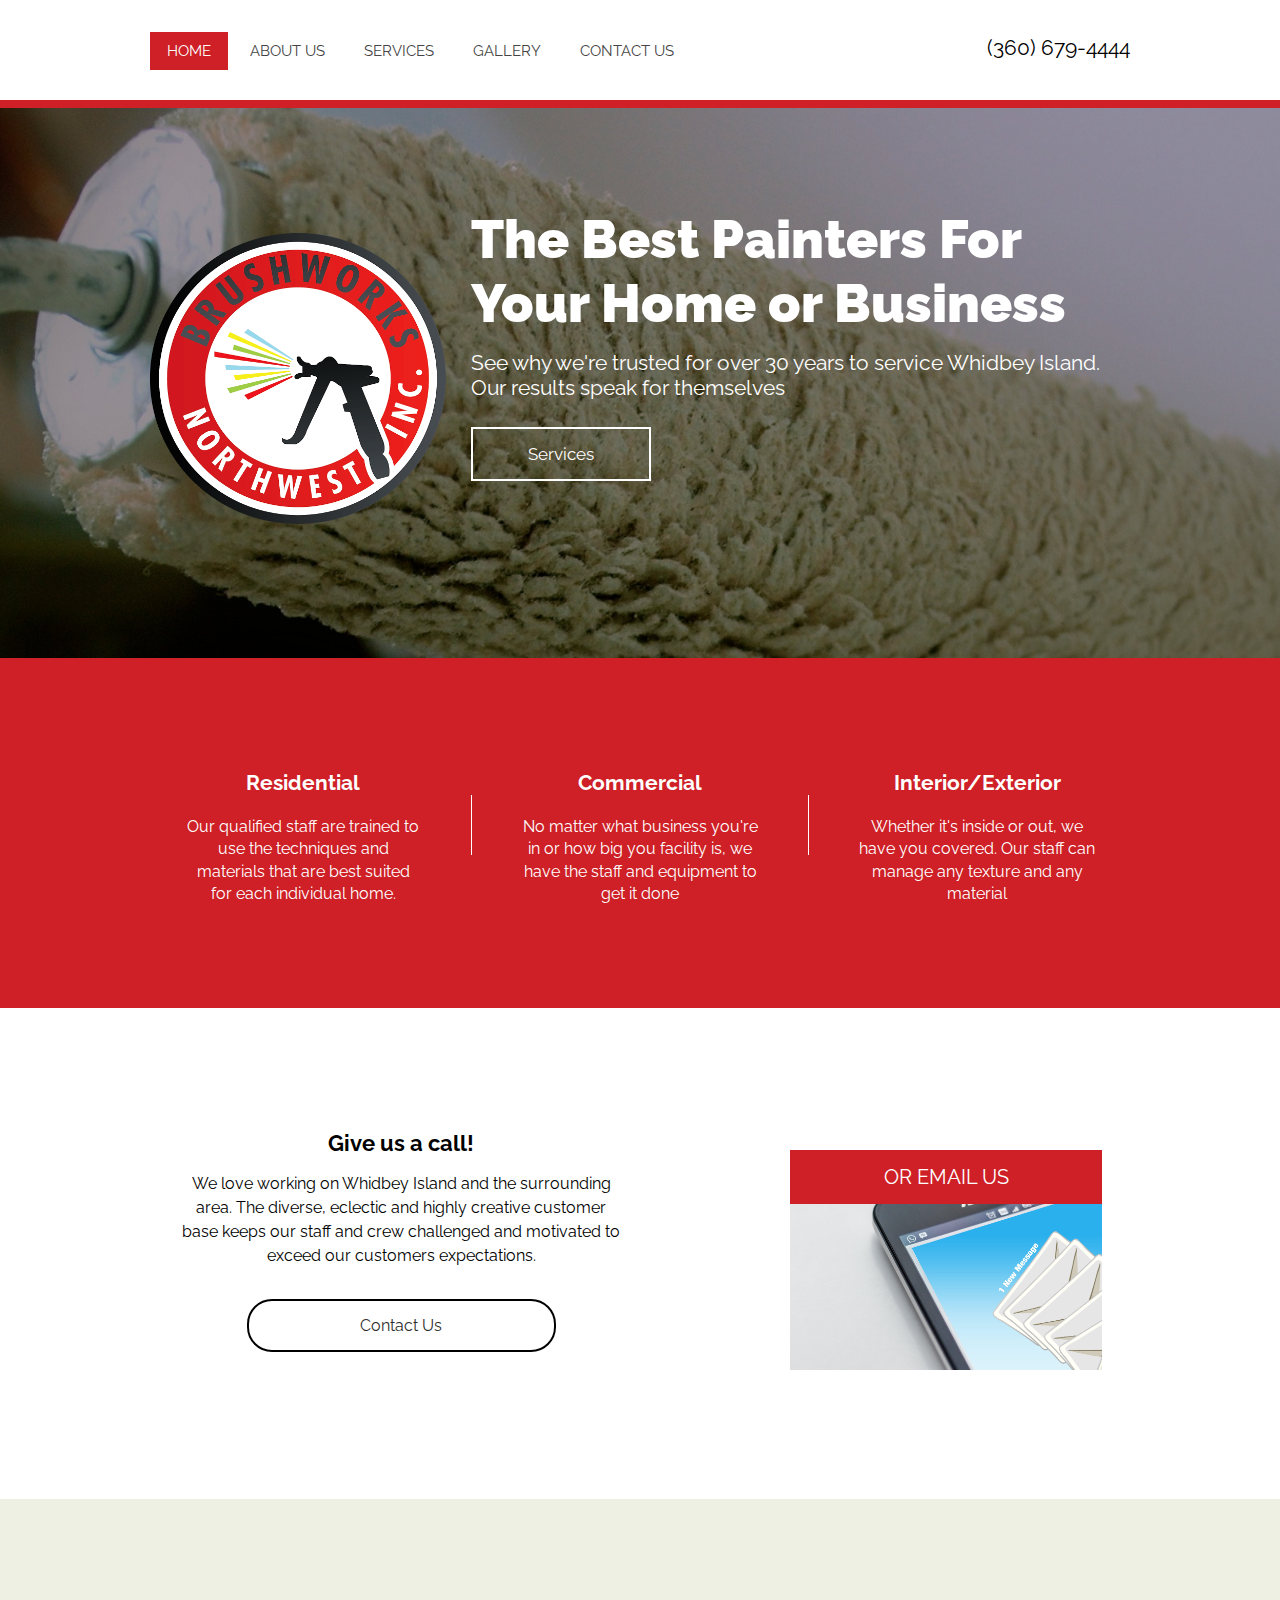
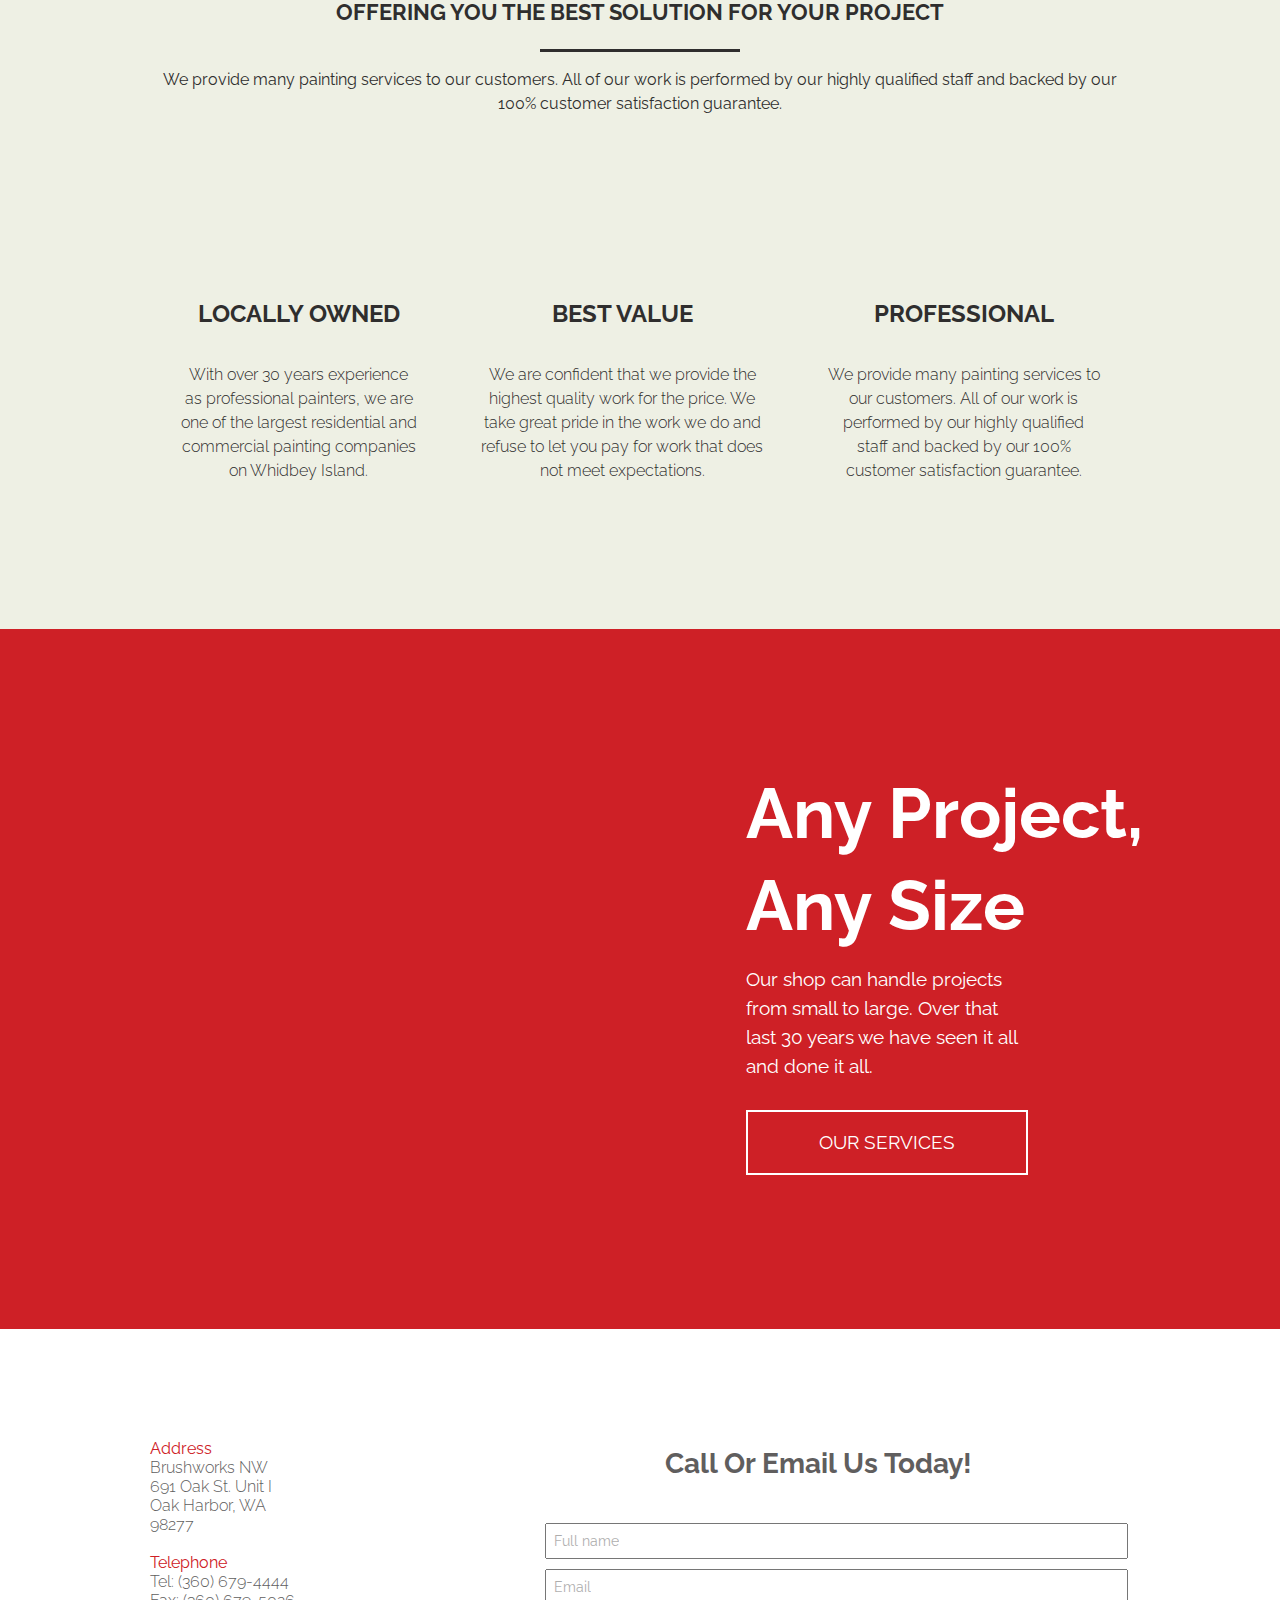
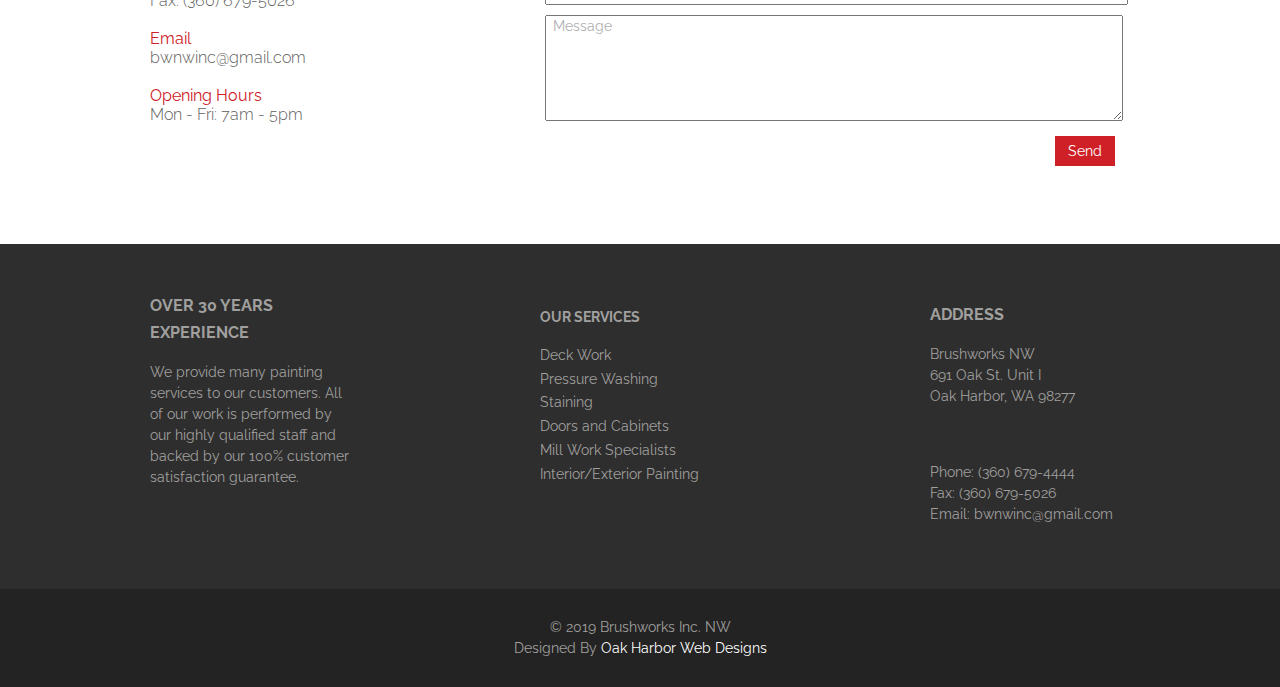
<file: index.html>
<!DOCTYPE html>
<html id="noScroll">
<head>

	<!-- Global site tag (gtag.js) - Google Analytics -->
	<script async src="https://www.googletagmanager.com/gtag/js?id=UA-137702322-23"></script>
	<script>
		window.dataLayer = window.dataLayer || [];
		function gtag() { dataLayer.push(arguments); }
		gtag('js', new Date());

		gtag('config', 'UA-137702322-23');
	</script>

	<link rel="apple-touch-icon" sizes="180x180" href="/apple-touch-icon.png">
	<link rel="icon" type="image/png" sizes="32x32" href="/favicon-32x32.png">
	<link rel="icon" type="image/png" sizes="16x16" href="/favicon-16x16.png">
	<link rel="manifest" href="/site.webmanifest">
	<meta name="msapplication-TileColor" content="#da532c">
	<meta name="theme-color" content="#ffffff">

	<link rel="canonical" href="https://www.bwnwincpainting.com/">

	<link rel="stylesheet" href="style.css">
	<link href="https://fonts.googleapis.com/css?family=Raleway:300,500,700,900" rel="stylesheet">
	<link rel="stylesheet" type="text/css" href="https://cdnjs.cloudflare.com/ajax/libs/animate.css/3.5.2/animate.css">
	<link rel="stylesheet" href="https://use.fontawesome.com/releases/v5.8.1/css/all.css" integrity="sha384-50oBUHEmvpQ+1lW4y57PTFmhCaXp0ML5d60M1M7uH2+nqUivzIebhndOJK28anvf" crossorigin="anonymous">
	<meta name="viewport" content="width=device-width, initial-scale=1, shrink-to-fit=no">
	<title>Brushworks NW Inc.</title>
</head>
<body>

	<!-- ----------------------------------------------------- -->
	<!--            NAVIGATION                                 -->
	<!-- ----------------------------------------------------- -->

	<nav class="navbar grid animated fadeIn ">
		<div class="open-slide">
			<div>
				<a href="#" onclick="toggleNav()">
					<svg width="30" height="30">
						<path d="M0,5 35,5" stroke="#000" stroke-width="2" />
						<path d="M0,14 35,14" stroke="#000" stroke-width="2" />
						<path d="M0,23 35,23" stroke="#000" stroke-width="2" />
					</svg>
				</a>
			</div>
		</div>
		<img class="mobile-logo container" src="images/brushworks_logo.png" width="100px" height="100px">
		<div class="container">
			<ul class="navbar-links">
				<li><a class="active" href="index.html">HOME</a></li>
				<li><a href="about.html">ABOUT US</a></li>
				<li><a href="services.html">SERVICES</a></li>
				<li><a href="gallery.html">GALLERY</a></li>
				<li><a href="contact.html">CONTACT US</a></li>
				<li id="number">(360) 679-4444</li>
			</ul>
		</div>
	</nav>
	<div id="side-hidden-parent">
        <div id="side-hidden"></div>
    </div>
    <div id="side-menu" class="side-nav">
        <ul id="on-top">
        	<li><a href="#" id="btn-close" class="btn-close" onclick="closeSideMenu()">&times;</a></li>
            <li class="nav-item"><a class="side-active" href="index.html">Home</a></li>
            <li class="nav-item"><a href="about.html">About</a></li>
            <li class="nav-item"><a href="services.html">Services</a></li>
            <li class="nav-item"><a href="gallery.html">Gallery</a></li>
            <li class="nav-item"><a href="contact.html">Contact</a></li>
        </ul>
    </div>

    <!-- -------------------------------------------- -->
	<!--                   HERO                       -->
	<!-- -------------------------------------------- -->
	<div id="bottom-menu">
		<div class="bottom">
			<a href="tel:+1-(360)-679-4444"><i class="fas fa-phone fa-2x"></i></a>
		</div>
		<div class="bottom2">
			<a href="mailto:bwnwinc@gmail.com"><i class="fas fa-envelope fa-2x"></i></a>
		</div>
	</div>
	<main>
		<section id="hero" class="grid">
			<div class="container">
				<img id="logo" class="animated fadeInRight" src="images/brushworks_logo.png" alt="brush roller">
				<div class="heroText">
					<h1 id="home-h" class="animated fadeInUp">The Best Painters For Your 
					Home or Business</h1>
					<h2 id="home-p" class="animated fadeInUp">See why we're trusted for over 30 years to service Whidbey Island.  Our results speak for themselves</h2>
					<a class="learn animated fadeInRight" href="services.html">Services</a>
				</div>
			</div>
		</section>
	<!-- -------------------------------------------- -->
	<!--              RED STRIP                       -->
	<!-- -------------------------------------------- -->
		<section id="red-strip" class="grid">
			<div class="container">
				<div id="strip-1" class="strip-1-center animated slideInUp">
					<div class="flex-1 top">
						<h3>Residential</h3>
						<p>Our qualified staff are trained to use the techniques and materials that are best suited for each individual home.</p>
					</div> 
					<div class="line"></div>
					<div class="flex-1">
						<h3 class="special">Commercial</h3>
						<p>No matter what business you're in or how big you facility is, we have the staff and equipment to get it done</p>
					</div>
					<div class="line"></div>
					<div class="flex-1">
						<h3>Interior/Exterior</h3>
						<p>Whether it's inside or out, we have you covered.  Our staff can manage any texture and any material</p>
					</div>
				</div>
			</div>
		</section>
	<!-- -------------------------------------------- -->
	<!--               GIVE CALL                      -->
	<!-- -------------------------------------------- -->
		<section id="give-call"  class="grid">
			<div class="container strip-2">	
				<div class="give-call-number">
					<h3 class="gcn-call">Give us a call!</h3>
					<p class="gcn-p">We love working on Whidbey Island and the surrounding area.  The diverse, eclectic and highly creative customer base keeps our staff and crew challenged and motivated to exceed our customers expectations.</p>
					<a href="contact.html">Contact Us</a>
				</div>
				<div class="email-us">
					<h4 class="email">OR EMAIL US</h4>
					<img class="image" src="images/email.jpg" alt="email screen on a phone">
				</div>
			</div>
		</section>
	<!-- -------------------------------------------- -->
	<!--                   ICONS                      -->
	<!-- -------------------------------------------- -->
		<section id="icons" class="grid">
			<div class="container">	
				<div class="icons-top"> 
					<div>
						<h4 class="top-margin">OFFERING YOU THE BEST SOLUTION FOR YOUR PROJECT</h4>
					</div>
					<div id="horizontal-line"></div>
					<div>
						<p class="margin-bottom">We provide many painting services to our customers.  All of our work is performed by our highly qualified staff and backed by our 100% customer satisfaction 
						guarantee.</p>
				    </div>
				</div>
				<div class="center-3">
					<div class="local">
						<div class="circle">
							<i class="fas fa-map-pin fa-2x"></i>
						</div>
						<h2>LOCALLY OWNED</h2>
						<p class="margin-bottom">With over 30 years experience as professional painters, we are one of the largest residential and commercial painting companies on Whidbey Island.</p>
					</div>
					<div class="value">
						<div class="circle">
							<i class="fas fa-dollar-sign fa-2x"></i>
						</div>
						<h2>BEST VALUE</h2>
						<p class="margin-bottom">We are confident that we provide the highest quality work for the price.  We take great pride in the work we do and refuse to let you pay for work that does not meet expectations.</p>
					</div>
					<div class="qualified">
						<div class="circle">
							<i class="fas fa-medal fa-2x"></i>
						</div>
						<h2>PROFESSIONAL</h2>
						<p class="margin-bottom">We provide many painting services to our customers.  All of our work is performed by our highly qualified staff and backed by our 100% customer satisfaction guarantee.</p>
					</div>
				</div>
			</div>
		</section>
	<!-- -------------------------------------------- -->
	<!--                PARALLAX                      -->
	<!-- -------------------------------------------- -->
		<section id="parallax" class="grid">
			<div class="para-flex">
				<div class="parallax-left"></div>
				<div class="parallax-right container">
					<h3 class="parallax-margin-top">Any Project,</h3>
					<h3 class="">Any Size</h3>
					<div class="parallax-p">
						<p>Our shop can handle projects from small to large.  Over that last 30 years we have seen it all and done it all.  </p><br>
						<a class="read" href="services.html">OUR SERVICES</a>
					</div>
				</div>
			</div>
		</section>
	<!-- -------------------------------------------- -->
	<!--              CONTACT INFO                    -->
	<!-- -------------------------------------------- -->
		<section id="contact-info" class="grid">
			<div class="container flex-address">
				<div id="adress">
					<p class="red">Address</p>
					<p class="regular">Brushworks NW <br>
	                                   691 Oak St. Unit I <br>
	                                   Oak Harbor, WA 98277
	                </p><br>
	                <p class="red">Telephone</p>
	                <p class="regular">Tel: (360) 679-4444 <br>	
	                                   Fax: (360) 679-5026
	                </p><br>
	                <p class="red">Email</p>
	                <p class="regular">bwnwinc@gmail.com</p><br>
					<p class="red">Opening Hours</p>
					<p class="regular">Mon - Fri: 7am - 5pm</p>
				</div>
				<div class="form">
					<div>
						<h6>Call Or Email Us Today!</h6>
					</div>
					<div class="form-contact">
						<form method="post" data-netlify-recaptcha="true" data-netlify="true">
							<input class="form" type="text" name="name" placeholder="Full name" style="width: 100%; height: 30px"><br>
							<input class="form" type="text" name="email" placeholder="Email" style="width: 100%; height: 30px"><br>
							<textarea class="form" name="message" placeholder="Message" style="width: 99.5%; height: 100px"></textarea>
							<div data-netlify-recaptcha="true"></div>
							<input name="submit" type="submit" value="Send">
						</form>
					</div>
				</div>
			</div>
		</section>
	</main>
	<!-- -------------------------------------------- -->
	<!--               FOOTER                         -->
	<!-- -------------------------------------------- -->
	<footer class="grid">
		<div class="footer container">
			<div class="footer-item">
				<h3>OVER 30 YEARS EXPERIENCE</h3>
				<p>We provide many painting services to our customers.  All of our work is performed by our highly qualified staff and backed by our 100% customer satisfaction guarantee. </p>
			</div>
			<div class="footer-item">
				<div class="list">
					<ul>
						<li><h3 class="adjust">OUR SERVICES</h3>
						<li>Deck Work</li>
						<li>Pressure Washing</li>
						<li>Staining</li>
						<li>Doors and Cabinets</li>
						<li>Mill Work Specialists</li>
						<li>Interior/Exterior Painting</li>
					</ul>
				</div>
			</div>
			<div class="footer-item">
				<h3 class="adjust-add">ADDRESS</h3>
				<p class="regular">Brushworks NW <br>
		                           691 Oak St. Unit I <br>
		                           Oak Harbor, WA 98277
		        </p><br>
		        <p class="margin-p">Phone: (360) 679-4444 <br>
				   Fax: (360) 679-5026 <br>
		           Email: bwnwinc@gmail.com</p>
			</div>
		</div>
		<div class="facebook container">
			<a href="https://www.facebook.com/brushworksnwinc/"><i class="fab fa-facebook-square fa-2x"></i></a>
		</div>
		<div class="copyright">
			<p class="copy-center">© 2019 Brushworks Inc. NW<br>
			Designed By <a id="company" href="">Oak Harbor Web Designs</a></p>
		</div>
	</footer>
	
    <script src="mobile-nav.js"></script>
    
</body>
</html>
</file>
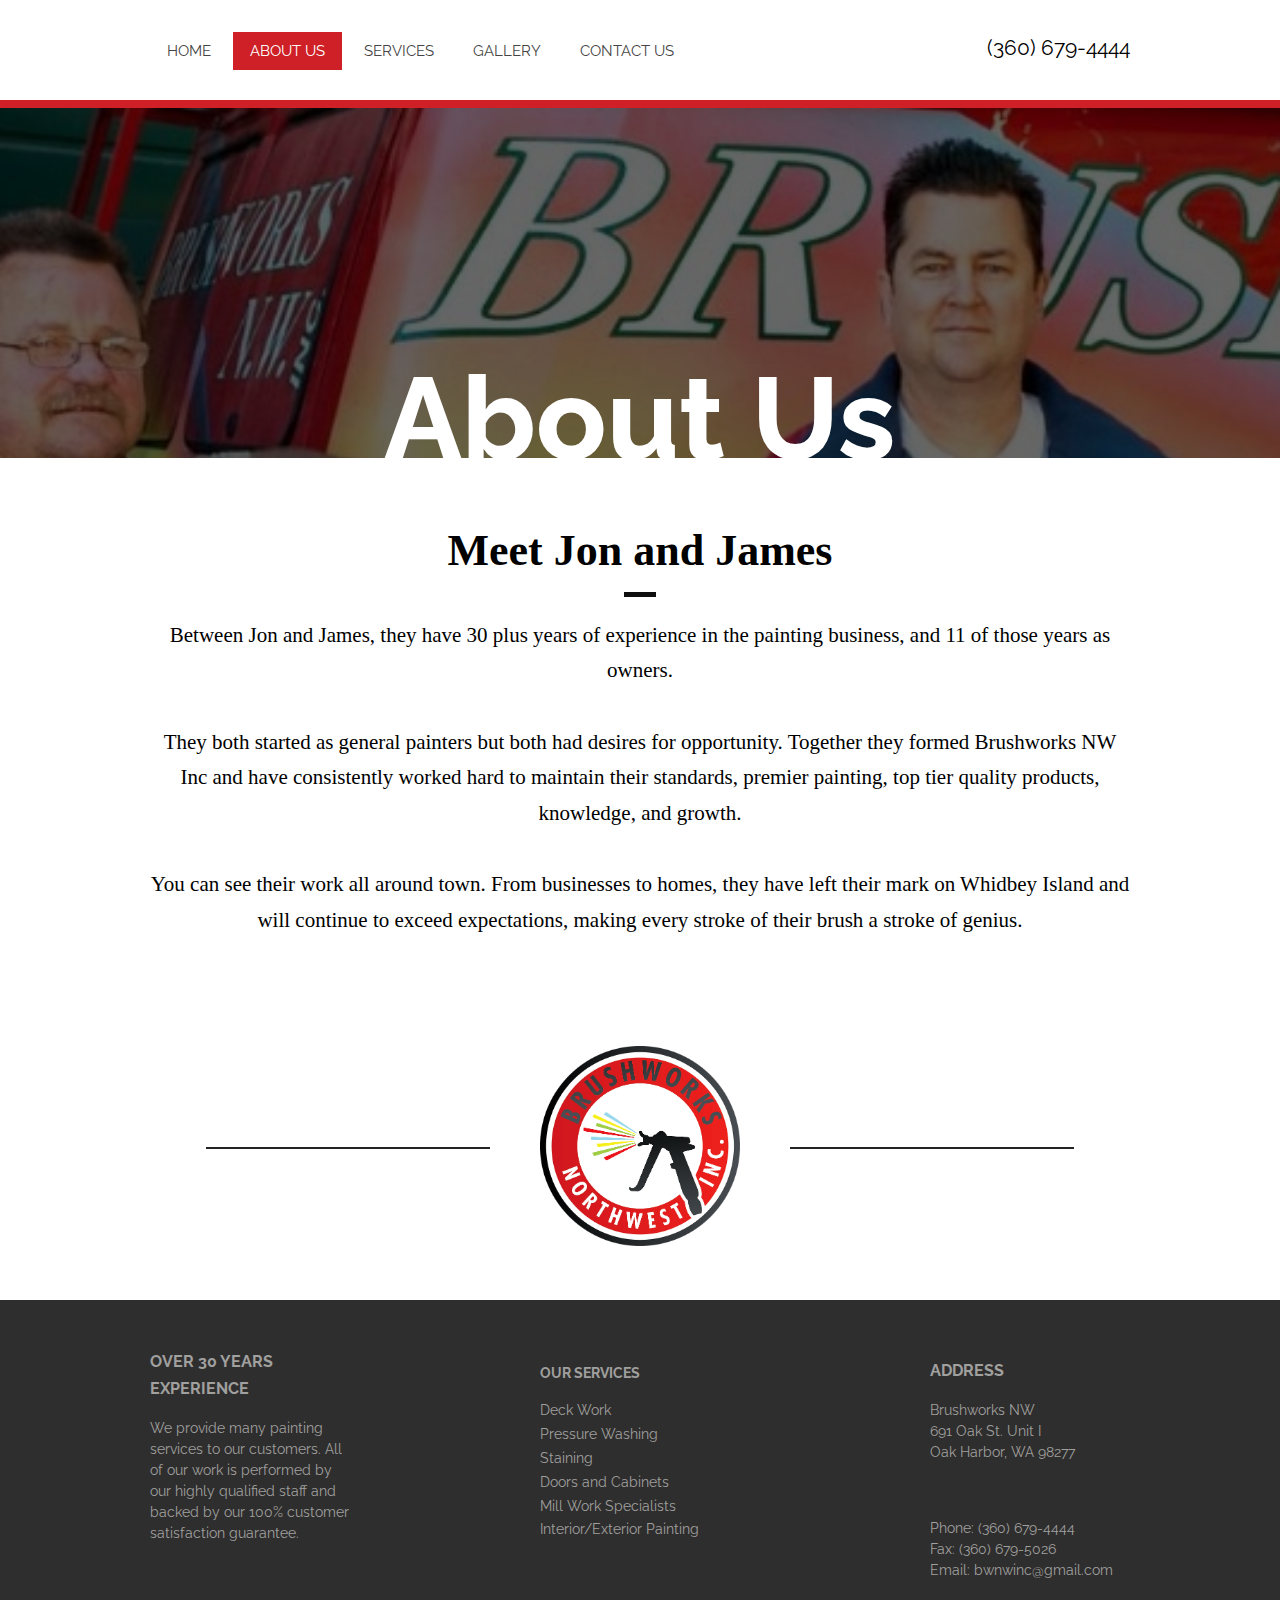
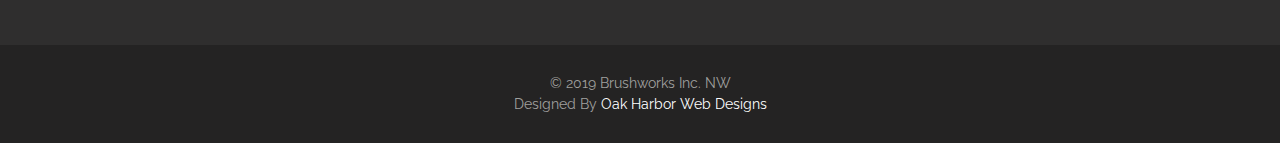
<file: about.html>
<!DOCTYPE html>
<html id="noScroll">
<head>

    <!-- Global site tag (gtag.js) - Google Analytics -->
    <script async src="https://www.googletagmanager.com/gtag/js?id=UA-137702322-23"></script>
    <script>
        window.dataLayer = window.dataLayer || [];
        function gtag() { dataLayer.push(arguments); }
        gtag('js', new Date());

        gtag('config', 'UA-137702322-23');
    </script>

    <link rel="apple-touch-icon" sizes="180x180" href="/apple-touch-icon.png">
    <link rel="icon" type="image/png" sizes="32x32" href="/favicon-32x32.png">
    <link rel="icon" type="image/png" sizes="16x16" href="/favicon-16x16.png">
    <link rel="manifest" href="/site.webmanifest">
    <meta name="msapplication-TileColor" content="#da532c">
    <meta name="theme-color" content="#ffffff">

    <link rel="stylesheet" href="about.css">
    
    <link href="https://fonts.googleapis.com/css?family=Raleway:300,500,700,900" rel="stylesheet">
    <link rel="stylesheet" type="text/css" href="https://cdnjs.cloudflare.com/ajax/libs/animate.css/3.5.2/animate.css">
    <link rel="stylesheet" href="https://use.fontawesome.com/releases/v5.8.1/css/all.css" integrity="sha384-50oBUHEmvpQ+1lW4y57PTFmhCaXp0ML5d60M1M7uH2+nqUivzIebhndOJK28anvf" crossorigin="anonymous">
    <meta name="viewport" content="width=device-width, initial-scale=1, shrink-to-fit=no">
    <title>Brushworks NW Inc.</title>
</head>
<body>

    <!-- --------------------------------------------- -->
    <!--            NAVIGATION                         -->
    <!-- --------------------------------------------- -->

    <nav class="navbar grid animated fadeIn ">
        <div class="open-slide">
            <div>
                <a href="#" onclick="toggleNav()">
                    <svg width="30" height="30">
                        <path d="M0,5 35,5" stroke="#000" stroke-width="2"/>
                        <path d="M0,14 35,14" stroke="#000" stroke-width="2"/>
                        <path d="M0,23 35,23" stroke="#000" stroke-width="2"/>
                    </svg>
                </a>
            </div>
        </div>
        <img class="mobile-logo container" src="images/brushworks_logo.png" width="100px" height="100px">
        <div class="container">
            <ul class="navbar-links">
                <li><a href="index.html">HOME</a></li>
                <li><a class="active" href="about.html">ABOUT US</a></li>
                <li><a href="services.html">SERVICES</a></li>
                <li><a href="gallery.html">GALLERY</a></li>
                <li><a href="contact.html">CONTACT US</a></li>
                <li id="number">(360) 679-4444</li>
            </ul>
        </div>
    </nav>
    <div id="side-hidden-parent">
        <div id="side-hidden"></div>
    </div>
    <div id="side-menu" class="side-nav">
        <ul id="on-top">
            <li><a href="#" id="btn-close" class="btn-close" onclick="closeSideMenu()">&times;</a></li>
            <li class="nav-item"><a href="index.html">Home</a></li>
            <li class="nav-item"><a class="side-active" href="html/about.html">About</a></li>
            <li class="nav-item"><a href="services.html">Services</a></li>
            <li class="nav-item"><a href="gallery.html">Gallery</a></li>
            <li class="nav-item"><a href="contact.html">Contact</a></li>
        </ul>
    </div>

    <!-- -------------------------------------------- -->
    <!--                   HERO                       -->
    <!-- -------------------------------------------- -->
    
    <div id="bottom-menu">
        <div class="bottom">
            <a href="tel:+1-(360)-679-4444"><i class="fas fa-phone fa-2x"></i></a>
        </div>
        <div class="bottom2">
            <a href="mailto:bwnwinc@gmail.com"><i class="fas fa-envelope fa-2x"></i></a>
        </div>
    </div>

    <main>
        <section id="about-header">
            <div id="dark"></div>
            <h1 id="about-h1">About Us</h1>
        </section>

        <section id="about-content">
            <div class="about-body container">
                <h2 id="meet">Meet Jon and James</h2>
                <div class="about-line"></div>
                <p id="about-p">
                    Between Jon and James, they have 30 plus years of experience in the painting business, and 11 of those years as owners.<br><br>

                    They both started as general painters but both had desires for opportunity.  Together they formed Brushworks NW Inc and have consistently worked hard to maintain their standards, premier painting, top tier quality products, knowledge, and growth.<br><br>

                    You can see their work all around town.  From businesses to homes, they have left their mark on Whidbey Island and will continue to exceed expectations, making every stroke of their brush a stroke of genius.<br><br>
                </p>
            </div>
        </section>

        <section id="bottom">
            <div class="line"></div>
            <div>
                <img class="logo-bottom" src="images/brushworks_logo.png" width="200px" height="200px">
            </div>
            <div class="line"></div>
        </section>

    </main>
    <!-- -------------------------------------------- -->
    <!--               FOOTER                         -->
    <!-- -------------------------------------------- -->
    <footer class="grid">
        <div class="footer container">
            <div class="footer-item">
                <h3>OVER 30 YEARS EXPERIENCE</h3>
                <p>We provide many painting services to our customers.  All of our work is performed by our highly qualified staff and backed by our 100% customer satisfaction guarantee. </p>
            </div>
            <div class="footer-item">
                <div class="list">
                    <ul>
                        <li><h3 class="adjust">OUR SERVICES</h3>
                        <li>Deck Work</li>
                        <li>Pressure Washing</li>
                        <li>Staining</li>
                        <li>Doors and Cabinets</li>
                        <li>Mill Work Specialists</li>
                        <li>Interior/Exterior Painting</li>
                    </ul>
                </div>
            </div>
            <div class="footer-item">
                <h3 class="adjust-add">ADDRESS</h3>
                <p class="regular">Brushworks NW <br>
                                   691 Oak St. Unit I <br>
                                   Oak Harbor, WA 98277
                </p><br>
                <p class="margin-p">Phone: (360) 679-4444 <br>
                   Fax: (360) 679-5026 <br>
                   Email: bwnwinc@gmail.com</p>
            </div>
        </div>
        <div class="facebook container">
            <a href="https://www.facebook.com/brushworksnwinc/"><i class="fab fa-facebook-square fa-2x"></i></a>
        </div>
        <div class="copyright">
            <p class="copy-center">© 2019 Brushworks Inc. NW<br>
            Designed By <a id="company" href="">Oak Harbor Web Designs</a></p>
        </div>
    </footer>

    <script src="mobile-nav.js"></script>
    
</body>
</html>
</file>
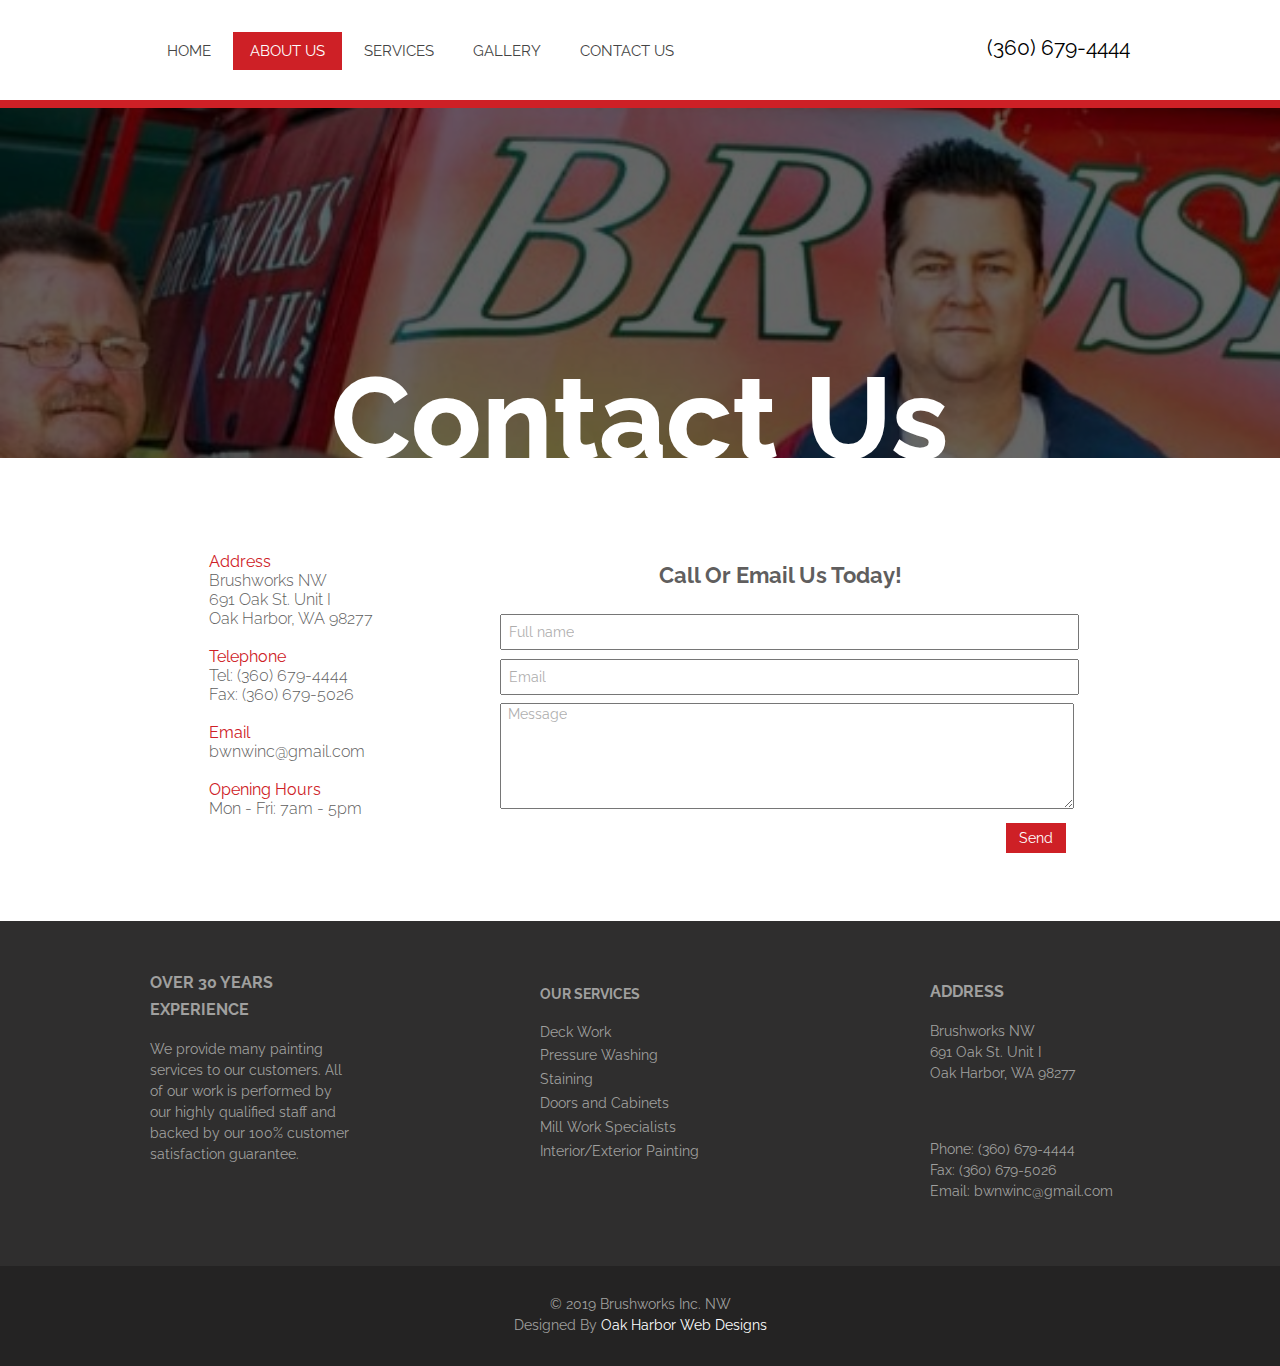
<file: contact.html>
<!DOCTYPE html>
<html id="noScroll">
<head>

    <!-- Global site tag (gtag.js) - Google Analytics -->
    <script async src="https://www.googletagmanager.com/gtag/js?id=UA-137702322-23"></script>
    <script>
        window.dataLayer = window.dataLayer || [];
        function gtag() { dataLayer.push(arguments); }
        gtag('js', new Date());

        gtag('config', 'UA-137702322-23');
    </script>

    <link rel="apple-touch-icon" sizes="180x180" href="/apple-touch-icon.png">
    <link rel="icon" type="image/png" sizes="32x32" href="/favicon-32x32.png">
    <link rel="icon" type="image/png" sizes="16x16" href="/favicon-16x16.png">
    <link rel="manifest" href="/site.webmanifest">
    <meta name="msapplication-TileColor" content="#da532c">
    <meta name="theme-color" content="#ffffff">

    <link rel="stylesheet" href="contact.css">
    
    <link href="https://fonts.googleapis.com/css?family=Raleway:300,500,700,900" rel="stylesheet">
    <link rel="stylesheet" type="text/css" href="https://cdnjs.cloudflare.com/ajax/libs/animate.css/3.5.2/animate.css">
    <link rel="stylesheet" href="https://use.fontawesome.com/releases/v5.8.1/css/all.css" integrity="sha384-50oBUHEmvpQ+1lW4y57PTFmhCaXp0ML5d60M1M7uH2+nqUivzIebhndOJK28anvf" crossorigin="anonymous">
    <meta name="viewport" content="width=device-width, initial-scale=1, shrink-to-fit=no">
    <title>Brushworks NW Inc.</title>
</head>
<body>

    <!-- --------------------------------------------- -->
    <!--            NAVIGATION                         -->
    <!-- --------------------------------------------- -->

    <nav class="navbar grid animated fadeIn ">
        <div class="open-slide">
            <div>
                <a href="#" onclick="toggleNav()">
                    <svg width="30" height="30">
                        <path d="M0,5 35,5" stroke="#000" stroke-width="2"/>
                        <path d="M0,14 35,14" stroke="#000" stroke-width="2"/>
                        <path d="M0,23 35,23" stroke="#000" stroke-width="2"/>
                    </svg>
                </a>
            </div>
        </div>
        <img class="mobile-logo container" src="images/brushworks_logo.png" width="100px" height="100px">
        <div class="container">
            <ul class="navbar-links">
                <li><a href="index.html">HOME</a></li>
                <li><a class="active" href="about.html">ABOUT US</a></li>
                <li><a href="services.html">SERVICES</a></li>
                <li><a href="gallery.html">GALLERY</a></li>
                <li><a href="contact.html">CONTACT US</a></li>
                <li id="number">(360) 679-4444</li>
            </ul>
        </div>
    </nav>
    <div id="side-hidden-parent">
        <div id="side-hidden"></div>
    </div>
    <div id="side-menu" class="side-nav">
        <ul id="on-top">
            <li><a href="#" id="btn-close" class="btn-close" onclick="closeSideMenu()">&times;</a></li>
            <li class="nav-item"><a href="index.html">Home</a></li>
            <li class="nav-item"><a class="side-active" href="html/about.html">About</a></li>
            <li class="nav-item"><a href="services.html">Services</a></li>
            <li class="nav-item"><a href="gallery.html">Gallery</a></li>
            <li class="nav-item"><a href="contact.html">Contact</a></li>
        </ul>
    </div>

    <!-- -------------------------------------------- -->
    <!--                   HERO                       -->
    <!-- -------------------------------------------- -->
    
    <div id="bottom-menu">
        <div class="bottom">
            <a href="tel:+1-(360)-679-4444"><i class="fas fa-phone fa-2x"></i></a>
        </div>
        <div class="bottom2">
            <a href="mailto:bwnwinc@gmail.com"><i class="fas fa-envelope fa-2x"></i></a>
        </div>
    </div>

    <main>
        <section id="about-header">
            <div id="dark"></div>
            <h1 id="contact-h1">Contact Us</h1>
        </section>

        <section id="contact-info" class="grid">
            <div class="container flex-address">
                <div id="adress">
                    <p class="red">Address</p>
                    <p class="regular">Brushworks NW <br>
                                       691 Oak St. Unit I <br>
                                       Oak Harbor, WA 98277
                    </p><br>
                    <p class="red">Telephone</p>
                    <p class="regular">Tel: (360) 679-4444 <br> 
                                       Fax: (360) 679-5026
                    </p><br>
                    <p class="red">Email</p>
                    <p class="regular">bwnwinc@gmail.com</p><br>
                    <p class="red">Opening Hours</p>
                    <p class="regular">Mon - Fri: 7am - 5pm</p>
                </div>
                <div class="form">
                    <div>
                        <h6>Call Or Email Us Today!</h6>
                    </div>
                    <div class="form-contact">
                        <form method="post" data-netlify-recaptcha="true" data-netlify="true">
                            <input class="form" type="text" name="name" placeholder="Full name" style="width: 100%; height: 30px"><br>
                            <input class="form" type="text" name="email" placeholder="Email" style="width: 100%; height: 30px"><br>
                            <textarea class="form" name="message" placeholder="Message" style="width: 99.5%; height: 100px"></textarea>
                            <div data-netlify-recaptcha="true"></div>
                            <input name="submit" type="submit" value="Send">
                        </form>
                    </div>
                </div>
            </div>
        </section>

        <!-- -------------------------------------------- -->
    <!--               FOOTER                         -->
    <!-- -------------------------------------------- -->
    <footer class="grid">
        <div class="footer container">
            <div class="footer-item">
                <h3>OVER 30 YEARS EXPERIENCE</h3>
                <p>We provide many painting services to our customers.  All of our work is performed by our highly qualified staff and backed by our 100% customer satisfaction guarantee. </p>
            </div>
            <div class="footer-item">
                <div class="list">
                    <ul>
                        <li><h3 class="adjust">OUR SERVICES</h3>
                        <li>Deck Work</li>
                        <li>Pressure Washing</li>
                        <li>Staining</li>
                        <li>Doors and Cabinets</li>
                        <li>Mill Work Specialists</li>
                        <li>Interior/Exterior Painting</li>
                    </ul>
                </div>
            </div>
            <div class="footer-item">
                <h3 class="adjust-add">ADDRESS</h3>
                <p class="regular">Brushworks NW <br>
                                   691 Oak St. Unit I <br>
                                   Oak Harbor, WA 98277
                </p><br>
                <p class="margin-p">Phone: (360) 679-4444 <br>
                   Fax: (360) 679-5026 <br>
                   Email: bwnwinc@gmail.com</p>
            </div>
        </div>
        <div class="facebook container">
            <a href="https://www.facebook.com/brushworksnwinc/"><i class="fab fa-facebook-square fa-2x"></i></a>
        </div>
        <div class="copyright">
            <p class="copy-center">© 2019 Brushworks Inc. NW<br>
            Designed By <a id="company" href="">Oak Harbor Web Designs</a></p>
        </div>
    </footer>
    
    <script src="mobile-nav.js"></script>
    
</body>
</html>
</file>
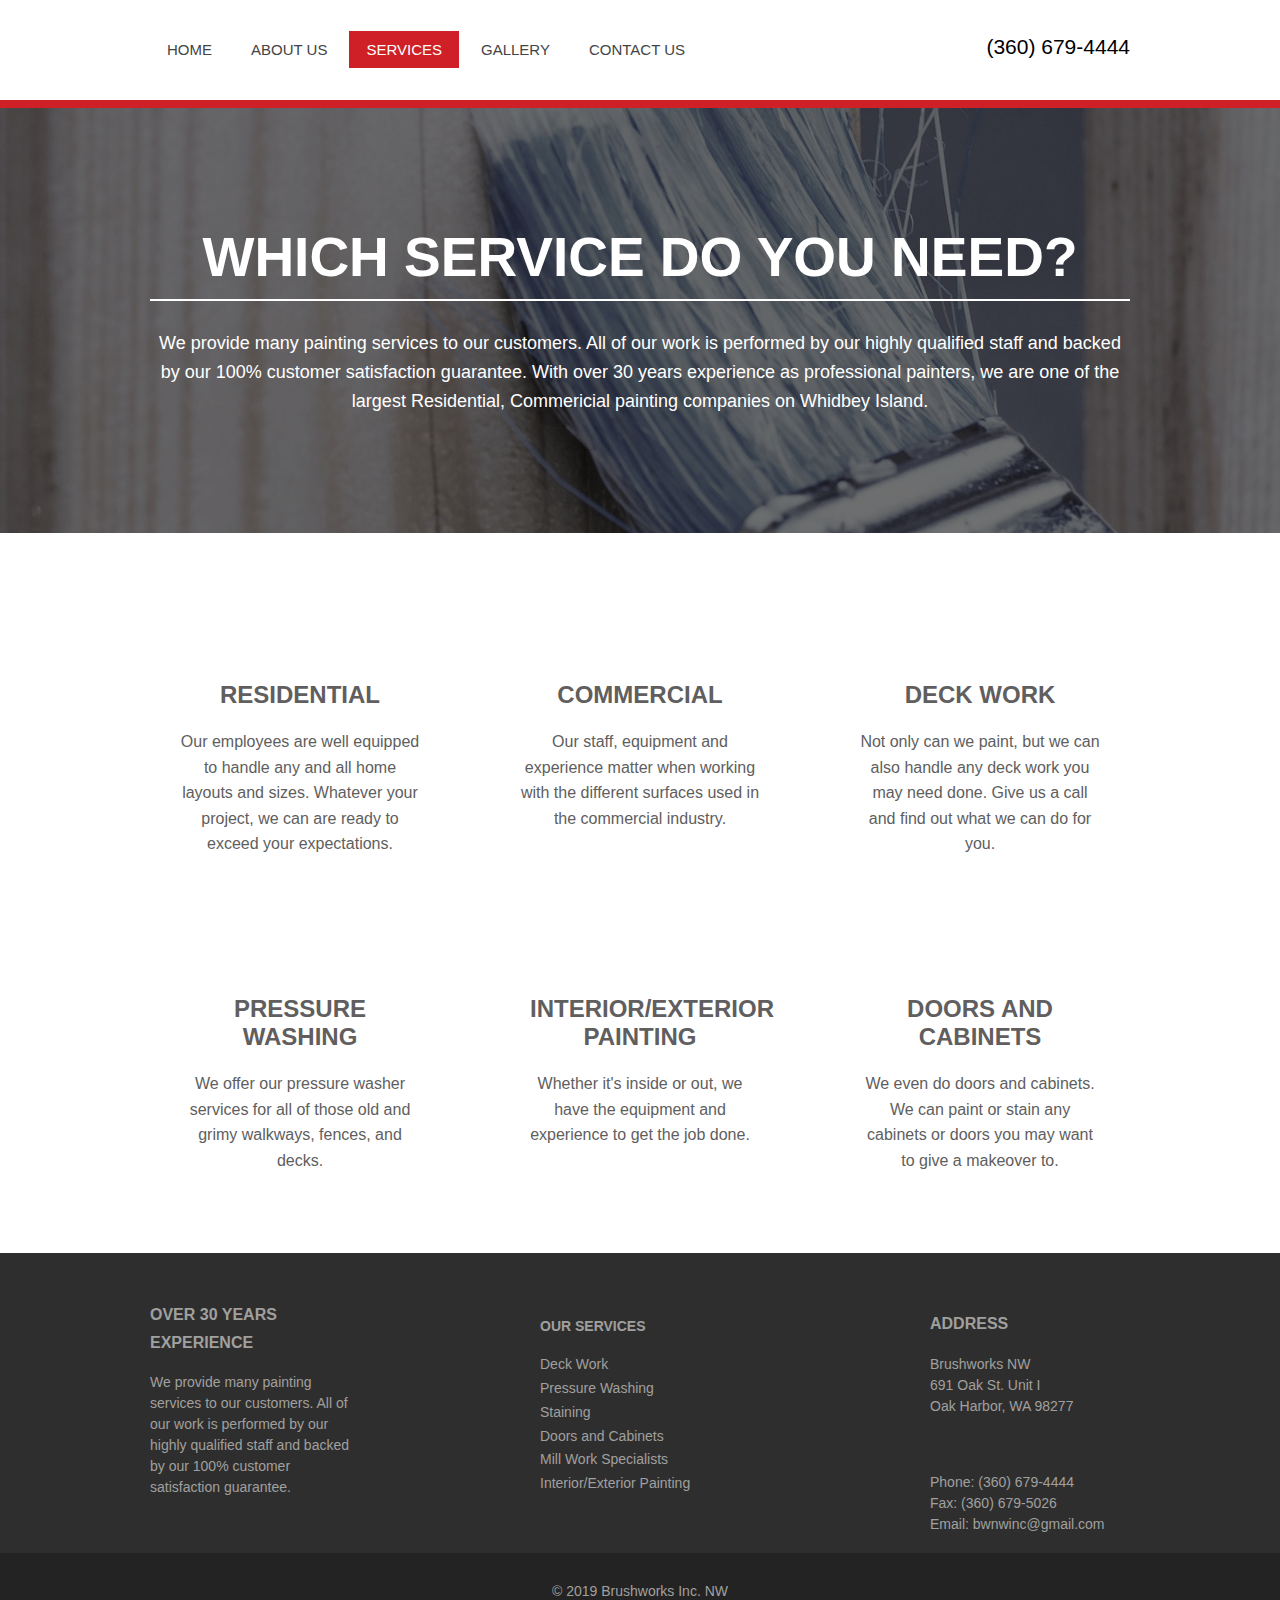
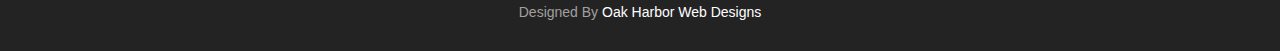
<file: services.html>
<!DOCTYPE html>
<html id="noScroll">
<head>

    <!-- Global site tag (gtag.js) - Google Analytics -->
    <script async src="https://www.googletagmanager.com/gtag/js?id=UA-137702322-23"></script>
    <script>
        window.dataLayer = window.dataLayer || [];
        function gtag() { dataLayer.push(arguments); }
        gtag('js', new Date());

        gtag('config', 'UA-137702322-23');
    </script>

    <link rel="apple-touch-icon" sizes="180x180" href="/apple-touch-icon.png">
    <link rel="icon" type="image/png" sizes="32x32" href="/favicon-32x32.png">
    <link rel="icon" type="image/png" sizes="16x16" href="/favicon-16x16.png">
    <link rel="manifest" href="/site.webmanifest">
    <meta name="msapplication-TileColor" content="#da532c">
    <meta name="theme-color" content="#ffffff">

    <link rel="stylesheet" href="services.css">

    <link rel="apple-touch-icon" sizes="180x180" href="/apple-touch-icon.png">
    <link rel="icon" type="image/png" sizes="32x32" href="/favicon-32x32.png">
    <link rel="icon" type="image/png" sizes="16x16" href="/favicon-16x16.png">
    <link rel="manifest" href="/site.webmanifest">
    <meta name="msapplication-TileColor" content="#da532c">
    <meta name="theme-color" content="#ffffff">
    
    <link href="https://fonts.googleapis.com/css?family=Raleway:300,500,700,900" rel="stylesheet">
    <link rel="stylesheet" type="text/css" href="https://cdnjs.cloudflare.com/ajax/libs/animate.css/3.5.2/animate.css">
    <link rel="stylesheet" href="https://use.fontawesome.com/releases/v5.8.1/css/all.css" integrity="sha384-50oBUHEmvpQ+1lW4y57PTFmhCaXp0ML5d60M1M7uH2+nqUivzIebhndOJK28anvf" crossorigin="anonymous">
    <meta name="viewport" content="width=device-width, initial-scale=1, shrink-to-fit=no">
    <title>Brushworks NW Inc.</title>
</head>
<body>

    <!-- --------------------------------------------- -->
    <!--            NAVIGATION                         -->
    <!-- --------------------------------------------- -->

    <nav class="navbar grid animated fadeIn ">
        <div class="open-slide">
            <div>
                <a href="#" onclick="toggleNav()">
                    <svg width="30" height="30">
                        <path d="M0,5 35,5" stroke="#000" stroke-width="2"/>
                        <path d="M0,14 35,14" stroke="#000" stroke-width="2"/>
                        <path d="M0,23 35,23" stroke="#000" stroke-width="2"/>
                    </svg>
                </a>
            </div>
        </div>
        <img class="mobile-logo container" src="images/brushworks_logo.png" width="100px" height="100px">
        <div class="container">
            <ul class="navbar-links">
                <li><a href="index.html">HOME</a></li>
                <li><a href="about.html">ABOUT US</a></li>
                <li><a class="active" href="services.html">SERVICES</a></li>
                <li><a href="gallery.html">GALLERY</a></li>
                <li><a href="contact.html">CONTACT US</a></li>
                <li id="number">(360) 679-4444</li>
            </ul>
        </div>
    </nav>
    <div id="side-hidden-parent">
        <div id="side-hidden"></div>
    </div>
    <div id="side-menu" class="side-nav">
        <ul id="on-top">
            <li><a href="#" id="btn-close" class="btn-close" onclick="closeSideMenu()">&times;</a></li>
            <li class="nav-item"><a href="index.html">Home</a></li>
            <li class="nav-item"><a href="about.html">About</a></li>
            <li class="nav-item"><a class="side-active" href="services.html">Services</a></li>
            <li class="nav-item"><a href="gallery.html">Gallery</a></li>
            <li class="nav-item"><a href="contact.html">Contact</a></li>
        </ul>
    </div>
    
    <!-- --------------------------------------------- -->
    <!--                  BODY                         -->
    <!-- --------------------------------------------- -->

    <div id="bottom-menu">
        <div class="bottom">
            <a href="tel:+1-(360)-679-4444"><i class="fas fa-phone fa-2x"></i></a>
        </div>
        <div class="bottom2">
            <a href="mailto:bwnwinc@gmail.com"><i class="fas fa-envelope fa-2x"></i></a>
        </div>
    </div>

    <main>
        <section id="s-hero">
            <div id="dark"></div>
            <div class="container s-header">
                <h1>WHICH SERVICE DO YOU NEED?</h1>
                <div id="s-line"></div>
                <p id="s-p">We provide many painting services to our customers.  All of our work is performed by our highly qualified staff and backed by our 100% customer satisfaction guarantee.  With over 30 years experience as professional painters, we are one of the largest Residential, Commericial painting companies on Whidbey Island.</p>
            </div>
        </section>

        <section id="s-icons">
            <div class="container s-icons-body">
                <div class="icon">
                    <i class="fas fa-home fa-5x"></i>
                    <h2>RESIDENTIAL</h2>
                    <p>Our employees are well equipped to handle any and all home layouts and sizes.  Whatever your project, we can are ready to exceed your expectations.</p>
                </div>
                <div class="icon">
                    <i class="fas fa-building fa-5x"></i>
                    <h2>COMMERCIAL</h2>
                    <p>Our staff, equipment and experience matter when working with the different surfaces used in the commercial industry.</p>
                </div>
                <div class="icon">
                    <i class="fas fa-hammer fa-5x"></i>
                    <h2>DECK WORK</h2>
                    <p>Not only can we paint, but we can also handle any deck work you may need done.  Give us a call and find out what we can do for you.</p>
                </div>
                <div class="icon">
                    <i class="fas fa-tint fa-5x"></i>
                    <h2>PRESSURE WASHING</h2>
                    <p>We offer our pressure washer services for all of those old and grimy walkways, fences, and decks.</p>
                </div>
                <div class="icon">
                    <i class="fas fa-paint-roller fa-5x"></i>
                    <h2>INTERIOR/EXTERIOR PAINTING</h2>
                    <p>Whether it's inside or out, we have the equipment and experience to get the job done. </p>
                </div>
                <div class="icon">
                    <i class="fas fa-door-open fa-5x"></i>
                    <h2>DOORS AND CABINETS</h2>
                    <p>We even do doors and cabinets.  We can paint or stain any cabinets or doors you may want to give a makeover to.</p>
                </div>
            </div>
        </section>
    </main>

    <!-- -------------------------------------------- -->
    <!--               FOOTER                         -->
    <!-- -------------------------------------------- -->

    <footer class="grid">
        <div class="footer container">
            <div class="footer-item">
                <h3>OVER 30 YEARS EXPERIENCE</h3>
                <p>We provide many painting services to our customers.  All of our work is performed by our highly qualified staff and backed by our 100% customer satisfaction guarantee. </p>
            </div>
            <div class="footer-item">
                <div class="list">
                    <ul>
                        <li><h3 class="adjust">OUR SERVICES</h3>
                        <li>Deck Work</li>
                        <li>Pressure Washing</li>
                        <li>Staining</li>
                        <li>Doors and Cabinets</li>
                        <li>Mill Work Specialists</li>
                        <li>Interior/Exterior Painting</li>
                    </ul>
                </div>
            </div>
            <div class="footer-item">
                <h3 class="adjust-add">ADDRESS</h3>
                <p class="regular">Brushworks NW <br>
                                   691 Oak St. Unit I <br>
                                   Oak Harbor, WA 98277
                </p><br>
                <p class="margin-p">Phone: (360) 679-4444 <br>
                   Fax: (360) 679-5026 <br>
                   Email: bwnwinc@gmail.com</p>
            </div>
        </div>
        <div class="facebook container">
            <a href="https://www.facebook.com/brushworksnwinc/"><i class="fab fa-facebook-square fa-2x"></i></a>
        </div>
        <div class="copyright">
            <p class="copy-center">© 2019 Brushworks Inc. NW<br>
            Designed By <a id="company" href="">Oak Harbor Web Designs</a></p>
        </div>
    </footer>
    
    <script src="mobile-nav.js"></script>
    
</body>
</html>
</file>
<file: style.css>
.container {
	padding: 0 3.5em;
}

main {
	position: relative;
	top: -20%;
}

body, html {
	width: 100%;
	margin: 0;
	padding: 0;
	font-family: 'Raleway', sans-serif;
	text-align: center;
	overflow-x: hidden;
	/*background: #CE2026;*/
}

#noScroll {
	overflow: scroll;
}

/*-- ---------------------------------------------------------------- -->
<!--                        NAVIGATION                                -->
<!-- --------------------------------------------------------------- --*/

.bottom-menu.clicked {
	
}

.navbar {
	background-color: #FFFFFF;
	width: 100%;
	height: 78px;
	border-bottom: 8px solid #CE2026;
	position: relative;
	z-index: 1;
}

.navbar-links {
	display: none;
}

#logo {
	display: none;
}

.open-slide {
    float: right;
    margin-top: 25px;
    margin-right: 20px;
    display: block;
    z-index: 4;
    position: absolute;
    right: 0;
}

.side-nav {
    width: 0;
    display: block;
    height: 100%;
    position: absolute;
    top: 0;
    background-color: #fff;
    -webkit-transition: 0.5s;
    -o-transition: 0.5s;
    transition: 0.5s;
    right: -1px;
    text-align: right;
    z-index: 15;
}

#side-hidden {
    background-color: #000;
    opacity: 0.9;
    height: 100%;
    position: absolute;
    top: 0;
    -webkit-transition: 0.5s;
    -o-transition: 0.5s;
    transition: 0.5s;
    left: 0;
    margin: 0;
    width: 0;
    z-index: 6;
}

.side-nav ul {
    display: block;
    text-decoration: none;
    z-index: 6;
    /* Added this */
    padding: 0;
    position: relative;
    list-style: none;
}

/* Added this */
.nav-item {
    display:block;
    margin: 0;
}

.side-nav ul a {
    position: relative;
    width: 100%;
    /* Changed this */
    /* padding: 10px 130px 10px 100px;*/
    padding: 20px 15px;
    text-decoration: none;
    color: #000;
    margin-right: 20px;
    z-index: 6;
    /* Removed this */
    /* right: 30px; */
    text-align: right;
    /* Added these */
    display: block;
    -webkit-box-sizing: border-box;
            box-sizing: border-box;  
}

.btn-close {
	display: block;
	background: #fff;
    position: absolute;
    top: 0;
    /* Changed this */
    /* left: 22px; */
    left: 0;
    font-size: 36px;
	text-decoration: none;
	color: #2F2E2E;
	right: 7px;
    padding: 0;
}

.btn-close a:hover {
	color: #444;
	cursor: pointer;
	background: #fff;
}

.side-nav .btn-close:hover {
	color: #fff
}

.side-nav li a:hover {
    color: #fff;
    background: #CE2026;
}

.side-active {
	color: #ffffff !important;
	background: #CE2026;
}

.mobile-logo {
	position: relative;
	top: 10%;
	right: 0%;
	padding: 0;
}

#side-menu {
    margin: 0;
    width: 0;
    -webkit-transition: .5s;
    -o-transition: .5s;
    transition: .5s;
}

#side-menu ul {
    position: relative;
    top: -10px;
}

#on-top {
	display: none;
}

#bottom-menu {
	display: -webkit-box;
	display: -ms-flexbox;
	display: flex;
	-webkit-box-orient: horizontal;
	-webkit-box-direction: normal;
	    -ms-flex-direction: row;
	        flex-direction: row;
	z-index: 7;
	-ms-flex-wrap: nowrap;
	    flex-wrap: nowrap;
	width: 100%;
	position: absolute;
}

.bottom {
    width: 50%;
    background: white;
    bottom: 0;
    position: fixed;
    height: 85px;
    display: block;
    left: 0;
    border-top: 1px solid #a9a9a9;
    border-right: 1px solid #a9a9a9;
}

.bottom2 {
    width: 50%;
    background: white;
    bottom: 0;
    position: fixed;
    height: 85px;
    display: block;
    position: fixed;
    right: 0;
    border-top: 1px solid #a9a9a9;
    border-left: 1px solid #a9a9a9;
}

#bottom-menu i {
	padding-top: px;
	color: #2F2E2E;
	text-align: center;
	position: relative;
	/* center icon vertically */
	top: calc(50% - 15px);
}

.copyright {
	height: 180px;
}

.copy-center {
	padding: 0;
}

#company {
	color: #fff;
	text-decoration: none;
}

#company a:hover {
	color: #b0b0b0;
}

/*-- -------------------------------------------- -->
<!--              HERO STRIP                      -->
<!-- -------------------------------------------- -*/

#hero {
	height: 600px;
	width: 100%;
	background:url("images/Landing.jpg");
    background-attachment: fixed;
    background-position: center;
    background-repeat: no-repeat;
    background-size: cover;
	color: #fff;
}

#home-h {
	width: 100%;
	font-weight: 900;
	font-size: 2.1em;
	padding-top: 3em;
	line-height: 1.2em;
	margin-top: 0;
}

#home-p {
	font-size: 1.25em;
	padding-bottom: .8em;
	font-weight: 350;
	-webkit-animation-delay: 0.3s;
	        animation-delay: 0.3s;
	margin: 0;
}

.learn {
	display: inline-block;
	border-style: solid;
	border-width: 2px;
	border-color: #FFFFFF;
	font-size: 17px;
	margin: 28px 0;
	padding: 18px 80px;
	color: #FFFFFF;
	text-decoration: none;
	-webkit-animation-delay: 0.6s;
	        animation-delay: 0.6s;
}

.heroText a:hover {
	background: #fff;
	border-color: #fff;
	color: #CE2026;
	-webkit-transition: background 0.4s ease 0s;
	-o-transition: background 0.4s ease 0s;
	transition: background 0.4s ease 0s;
    -webkit-transition-property: background;
    -o-transition-property: background;
    transition-property: background;
    -webkit-transition-duration: 0.4s;
         -o-transition-duration: 0.4s;
            transition-duration: 0.4s;
    -webkit-transition-timing-function: ease;
         -o-transition-timing-function: ease;
            transition-timing-function: ease;
    -webkit-transition-delay: 0s;
         -o-transition-delay: 0s;
            transition-delay: 0s;
    cursor: pointer;
}

/*-- -------------------------------------------- -->
<!--              RED STRIP                       -->
<!-- -------------------------------------------- -*/

#red-strip {
	background: #CE2026;
	color: #fff;
	height: 100%;
	padding: 50px 0;
}

#strip-1 {
	margin-top: 0;
	padding-top: 0;
}

#strip-1 h3 {
	font-size: 1.313em;
}

#strip-1 p {
	line-height: 1.4em;
}

.top h3 {
	margin-top: 0;
	padding-top: 0;
}

.strip-1-center {
	padding: 1.8em;
}

.strip-1-center h3 {
	padding-top: 1em;
}

/*-- -------------------------------------------- -->
<!--              GIVE CALL                       -->
<!-- -------------------------------------------- -*/

.email-us {
	display: none;
}

#give-call {
	margin-top: 1em;
	padding: 0;
	background: #fff;
	height: 100%;
}

.gcn-call, .gcn-number {
	font-size: 1.375em;
}

.gcn-call {
	margin-bottom: 0;
	padding-top: 3em;
}

.gcn-number {
	margin-top: .4em;
	border: none;
}

.gcn-p {
	line-height: 1.5em;
	margin-bottom: 3em;
}

.give-call-number {
	margin-bottom: 5em;
}

.give-call-number a {
	border: 2px solid #000;
	border-radius: 25px;
	position: relative;
	padding: 15px 25%;
	margin-top: 2em;
	margin-bottom: 2em;
	text-decoration: none;
	color:#2F2E2E;
}

.give-call-number a:hover {
	background: #CE2026;
	color: #fff;
	border-color: #CE2026;
}

.give-call-email {
	display: -webkit-box;
	display: -ms-flexbox;
	display: flex;
	-webkit-box-orient: vertical;
	-webkit-box-direction: normal;
	    -ms-flex-direction: column;
	        flex-direction: column;
	padding-bottom: 3em;
}

#give-call img {
	width: auto;
}

/*-- -------------------------------------------- -->
<!--                  ICONS                       -->
<!-- -------------------------------------------- -*/

#icons {
	background: #EEF0E4;
	color: #2F2E2E;
	height: 100%;
}

#icons i {
	color: #CE2026;
}

.top-margin {
	margin-top: 0;
	padding-top: 3em;
	font-size: 1.375em;
}

.margin-bottom {
	padding-bottom: 3.5em;
	margin-bottom: 0;
}

#icons p {
	line-height: 1.5em;
}

/*-- -------------------------------------------- -->
<!--                PARALLAX                      -->
<!-- -------------------------------------------- -*/

#parallax {
	color: #fff;
	height: 100%;
	padding-bottom: 3em;
	background: #CE2026;
	padding-top: 3em;
}

.parallax-right {
	margin-top: auto;
	margin-bottom: auto;
}

.parallax-right h3 {
	font-size: 2.375em;
	margin: 0;
}

.parallax-p {
	line-height: 1.5em;
	margin-bottom: 2em;
}

.parallax-p a {
	text-decoration: none;
	border: 2px solid #fff;
	padding: 1em 25%;
	color: #fff;
	margin-top: 2em;
	margin-bottom: 4em;
}

.parallax a:hover {
	cursor: pointer;
	background: white;
	color: #CE2026;
}

/*-- -------------------------------------------- -->
<!--               CONTACT                        -->
<!-- -------------------------------------------- -*/

#contact-info {
	text-align: left;
	background: white;
	color: #605E5E;
	font-weight: 300;
	padding-top: 3em;
	height: 100%;
	padding-bottom: 3.6em;
}

#adress p {
	margin-bottom: 0; 
	margin-top: 0;
}

.red {
	color: #ce2026;
	font-weight: 400;
}

.form h6 {
	font-size: 1.375em;
	margin-bottom: 1em;
	text-align: center;
}

.form {
	width: 100%;
	margin: .3em;
}

input, textarea {
	margin: .4em;
	font-size: 14px;
	font-family: 'Raleway', sans-serif;
	white-space: pre;
}

input[type=submit] {
	background: #CE2026;
	color: #fff;
	font-size: 14px;
	float: right;
	padding: 7px 13px;
	margin-right: 0;
	border: none;
}

input[type=submit]:hover {
	background: #831517;
	cursor: pointer;
}

::-webkit-input-placeholder { /* Chrome */
  color: #605E5E;
  opacity: .5;
  padding-left: 5px;
}
:-ms-input-placeholder { /* IE 10+ */
  color: #605E5E;
  opacity: .5;
  margin-left: 5px;
  padding-left: 5px;
}
::-moz-placeholder { /* Firefox 19+ */
  color: #605E5E;
  opacity: .5;
  margin-left: 5px;
  padding-left: 5px;
}
:-moz-placeholder { /* Firefox 4 - 18 */
  color: red;
  opacity: .5;
  margin-left: 5px;
  padding-left: 5px;
}

/*-- -------------------------------------------- -->
<!--                FOOTER                        -->
<!-- -------------------------------------------- -*/


footer {
	color: #A0A09F;
	background: #2F2E2E;
}

footer h3 {
	font-size: 1em;
}

footer p {
	font-size: .875em;
	line-height: 1.5em;
}

footer li {
	font-size: .875em;
	line-height: 1.5em;
}

footer ul {
	list-style: none;
	text-align: center;
	padding: 0;
}

.footer-item {
	padding-top: 2em;
}

.margin-p {
	margin-bottom: 0;
}

.facebook {
	padding: 2em 0;
}

.facebook i {
	color: #3b5998;
}

.copyright {
	background: #242323;
	color: #A0A09F;
}

.copy-center {
	padding: 2em 0;
	margin: 0;
}

@media screen and (max-width: 1100px) and (min-width: 600px) {

	#bottom-menu {
		display: none;
	}

	/** red strip**/

	#hero {
		height: 450px;
	}


	#home-h {
		margin-bottom: 8px;
		padding-top: 0;
	}

	.heroText {
		text-align: left;
		padding-top: 100px;
		width: 500px;
	}

	.learn {
		margin-top: 8px;
		padding: 10px 60px 10px 60px;
	}

	#strip-1 {
		display: -webkit-box;
		display: -ms-flexbox;
		display: flex;
		-webkit-box-orient: horizontal;
		-webkit-box-direction: normal;
		    -ms-flex-direction: row;
		        flex-direction: row;
		-ms-flex-pack: distribute;
		    justify-content: space-around;
		-webkit-box-align: center;
		    -ms-flex-align: center;
		        align-items: center;
		margin: 0;
	}

	.line {
		display: -webkit-box;
		display: -ms-flexbox;
		display: flex;
		-webkit-box-align: center;
		    -ms-flex-align: center;
		        align-items: center;
		margin: 20px;
		border-right: 1px solid #FFFFFF;
		height: 60px;
	}

	.top {
		margin-top: 21px;

	}

	.flex-1 p {
		font-size: .8em;
	}

	/** Icons**/

	.center-3 {
		display: -webkit-box;
		display: -ms-flexbox;
		display: flex;
		-webkit-box-orient: horizontal;
		-webkit-box-direction: normal;
		    -ms-flex-direction: row;
		        flex-direction: row;
		-ms-flex-pack: distribute;
		    justify-content: space-around;
		-webkit-box-align: center;
		    -ms-flex-align: center;
		        align-items: center;
	}

	.center-3 p {
		font-size: .8em;
		margin-right: 10px;
		margin-left: 10px;
	}

	/** parallax **/

	#parallax {
		padding: 0;
		height: 360px;
	}

	.para-flex {
		display: -webkit-box;
		display: -ms-flexbox;
		display: flex;
		-webkit-box-orient: horizontal;
		-webkit-box-direction: normal;
		    -ms-flex-direction: row;
		        flex-direction: row;
		-ms-flex-preferred-size: 50%;
		    flex-basis: 50%;
	}

	.parallax-left {
		background-image: url("images/paint-shop.jpg");
		height: 360px;
		width: 50%;
		-ms-flex-preferred-size: 50%;
		    flex-basis: 50%;
		background-attachment: fixed;
	  	background-position: center;
	  	background-repeat: no-repeat;
	  	background-size: cover;
	}

	.parallax-right {
		width: 50%;
		height: 100%;
		-ms-flex-preferred-size: 50%;
		    flex-basis: 50%;
		text-align: left;
	}

	.read {
		padding: 10px 50px !important;
		margin-bottom: 20px;
	}

/** address **/

	#adress {
		width: 30%;
		margin-right: 10px;
		padding: 0;
	}

	.form {
		width: 60%;
	}

	.flex-address {
		display: -webkit-box;
		display: -ms-flexbox;
		display: flex;
		-webkit-box-orient: horizontal;
		-webkit-box-direction: normal;
		    -ms-flex-direction: row;
		        flex-direction: row;
		-webkit-box-align: center;
		    -ms-flex-align: center;
		        align-items: center;
		-ms-flex-pack: distribute;
		    justify-content: space-around;
	}

	/** footer **/

	.footer {
		display: -webkit-box;
		display: -ms-flexbox;
		display: flex;
		-webkit-box-orient: horizontal;
		-webkit-box-direction: normal;
		    -ms-flex-direction: row;
		        flex-direction: row;
		-ms-flex-pack: distribute;
		    justify-content: space-around;
	}

	.footer p {
		font-size: .8em;
		text-align: left;
	}

	.footer h3 {
		text-align: left;
	}

	.list ul {
		text-align: left;
	}

	.footer-item {
		width: 25%;
	}

	.copyright {
		height: auto;
	}
}

@media screen and (min-width: 1101px) {

	.container {
		max-width: 980px;
		margin-left: auto;
		margin-right: auto;
	}

/*-- ---------------------------------------------------------------- -->
<!--                        NAVIGATION                                -->
<!-- --------------------------------------------------------------- --*/

	#bottom-menu {
		display: none;
	}

	#side-menu {
		display: none;
	}

	.open-slide {
		display: none;
	}

	.mobile-logo {
		display: none;
	}

	.navbar {
		height: 100px;
	}

	.navbar-links {
		display: block;
		max-width: 1090px;
		margin-left: auto;
		margin-right: auto;
		position: relative;
		bottom: 15px;
		float: left;
	}

	.navbar-links a:hover {
		background: #831517;
		color: #FFFFFF;
		-webkit-transition: background 0.4s ease 0s;
		-o-transition: background 0.4s ease 0s;
		transition: background 0.4s ease 0s;
	    -webkit-transition-property: background;
	    -o-transition-property: background;
	    transition-property: background;
	    -webkit-transition-duration: 0.4s;
	         -o-transition-duration: 0.4s;
	            transition-duration: 0.4s;
	    -webkit-transition-timing-function: ease;
	         -o-transition-timing-function: ease;
	            transition-timing-function: ease;
	    -webkit-transition-delay: 0s;
	         -o-transition-delay: 0s;
	            transition-delay: 0s;
	 }

	.navbar-links a {
		display: inline;
		color: #444444;
		text-decoration: none;
		text-align: center;
		margin: 0 5px 0 0;
		font-size: 15px;
		padding: 10px 17px;
	}

	nav .active {
	 	background: #CE2026;
		color: #FFFFFF;
	 }

	.navbar ul {
		margin: 0 auto;
		padding: 0;
		list-style: none;
		text-decoration: none;
		width: 100%;
		height: 100px;
	}


	ul li {
		list-style: none;
		display: inline-block;
		margin-top: 50px;
		font-size: 1.4em;
		float: left;
	}


	#number {
		float: right;
		padding-right: 0;
		margin-top: 50px;
		font-size: 21px;
		font-weight: normal;
	}


/*-- -------------------------------------------- -->
<!--              HERO STRIP                      -->
<!-- -------------------------------------------- -*/

	#logo {
		display: block;
		height: 291px;
		width: 296px;
		float: left;
		position: relative;
		top: 125px;
		margin-right: 25px;
		margin-bottom: 100px;
		padding: 0;
		-webkit-animation-delay: 0.8s;
		        animation-delay: 0.8s;
	}

	#hero {
		height: 550px;
	}

	.heroText {
		text-align: left;
		padding-top: 100px;
	}

	#home-h {
		font-weight: 900;
		font-size: 53px;
		margin-bottom: 15px;
		padding-top: 0;
	}

	#home-p {
		font-size: 21px;
		font-weight: normal;
		-webkit-animation-delay: 0.3s;
		        animation-delay: 0.3s;
	}

	.learn {
		font-size: 17px;
		margin-top: 10px;
		padding: 15px 55px;
	}

/*-- -------------------------------------------- -->
<!--               RED STRIP                      -->
<!-- -------------------------------------------- -*/

	#red-strip {
		height: 250px;
	}

	#strip-1 {
		display: -webkit-box;
		display: -ms-flexbox;
		display: flex;
		-webkit-box-orient: horizontal;
		-webkit-box-direction: normal;
		    -ms-flex-direction: row;
		        flex-direction: row;
		-ms-flex-pack: distribute;
		    justify-content: space-around;
		-webkit-box-align: center;
		    -ms-flex-align: center;
		        align-items: center;
		padding: 20px;
	}

	.line {
		display: -webkit-box;
		display: -ms-flexbox;
		display: flex;
		-webkit-box-align: center;
		    -ms-flex-align: center;
		        align-items: center;
		-webkit-box-pack: center;
		    -ms-flex-pack: center;
		        justify-content: center;
		margin: 20px;
		border-right: 1px solid #FFFFFF;
		height: 60px;
	}

	.top {
		margin-top: 21px;

	}

	#strip-1 h3 {
		font-size: 1.313em;
	}

	.flex-1 p {
		font-size: 1em;
		width: 236px;
		line-height: 1.4em;
	}

	/*-- -------------------------------------------- -->
	<!--                EMAIL US                      -->
	<!-- -------------------------------------------- -*/

	.email-us {
		display: block;
		width: 312px;
		position: relative;
	}

	.email-us {
		position: relative;
		width: 312px;
	}

	.image {
		position: relative;
		width: 312px;
		height: 166px;
	}

	.strip-2 {
		width: 980px;
		display: -webkit-box;
		display: -ms-flexbox;
		display: flex;
		-webkit-box-align: center;
		    -ms-flex-align: center;
		        align-items: center;
		-ms-flex-pack: distribute;
		    justify-content: space-around;
	}

	.give-call-number {
		width: 446px;
		margin-right: 110px;
	}

	.gcn-call {
		padding-top: 0;
	}

	#give-call {
		height: 475px;
		background: #FFFFFF;
		display: -webkit-box;
		display: -ms-flexbox;
		display: flex;
		text-align: center;
		-webkit-box-align: center;
		    -ms-flex-align: center;
		        align-items: center;
		-ms-flex-pack: distribute;
		    justify-content: space-around;
	}

	.email {
		background: #CE2026;
		padding: 15px 0;
		margin: 0;
		font-size: 20px;
		color: #fff;
		font-weight: normal;
	}

	.email:hover {
		background: #831517;
		cursor: pointer;
	}

	/*-- -------------------------------------------- -->
	<!--                   ICONS                      -->
	<!-- -------------------------------------------- -*/

	#icons {
		height: 650px;
		padding-bottom: 80px;
	}

	.center-3 {
		display: -webkit-box;
		display: -ms-flexbox;
		display: flex;
		-webkit-box-orient: horizontal;
		-webkit-box-direction: normal;
		    -ms-flex-direction: row;
		        flex-direction: row;
		width: 980px;
		height: 188px;
		-ms-flex-pack: distribute;
		    justify-content: space-around;
		-webkit-box-align: center;
		    -ms-flex-align: center;
		        align-items: center;
		-webkit-animation-delay: 0.5s;
		        animation-delay: 0.5s;
		margin-top: 150px;
	}

	#horizontal-line {
		border-bottom: 3px solid #2F2E2E;
		width: 200px;
		margin-left: auto;
		margin-right: auto;
	}

	.top-margin {
		padding-top: 100px;
		margin-bottom: 24px;
	}

	.center-3 h2 {
		font-size: 1.5em;
		color: #2f2e2e;
		font-weight: 1200;
		margin: 35px;
	}

	.center-3 p {
		margin: 30px;
		font-weight: 300;
		font-size: 1em;
		line-height: 1.4em;
	}

	/*-- -------------------------------------------- -->
	<!--                PARALLAX                      -->
	<!-- -------------------------------------------- -*/

	#parallax {
		padding: 0;
		margin: 0;
	}

	.para-flex {
		display: -webkit-box;
		display: -ms-flexbox;
		display: flex;
		-webkit-box-orient: horizontal;
		-webkit-box-direction: normal;
		    -ms-flex-direction: row;
		        flex-direction: row;
	}

	.parallax-left {
		background-image: url("images/paint-shop.jpg");
		background-attachment: fixed;
	  	background-position: center;
	  	background-repeat: no-repeat;
	  	background-size: cover;
	  	height: 700px;
	  	width: 50%;
	}

	.parallax-right {
		text-align: left;
		margin-top: auto;
		margin-bottom: auto;
		margin-left: 50px;
	}

	.parallax-right h3 {
		font-size: 70px;
		font-weight: 700;
		margin: 0;
		margin-top: 10px;
		width: 400px;
		margin-bottom: 10px;
	}

	.parallax-p {
		width: 283px;
		font-size: 1.2em;
	}

	.read a {
		border-style: solid;
		border-width: 1px;
		font-size: 15px;
		padding: 5px 20px;
		-webkit-animation-delay: 0.6s;
		        animation-delay: 0.6s;
		margin-top: 20px;
	}

	/*-- -------------------------------------------- -->
	<!--                PARALLAX                      -->
	<!-- -------------------------------------------- -*/

	.flex-address {
		display: -webkit-box;
		display: -ms-flexbox;
		display: flex;
		-webkit-box-orient: horizontal;
		-webkit-box-direction: normal;
		    -ms-flex-direction: row;
		        flex-direction: row;
		-ms-flex-pack: distribute;
		    justify-content: space-around;
		-webkit-box-align: center;
		    -ms-flex-align: center;
		        align-items: center;
	}

	.form-contact {
		width: 575px;
		float: right;
		padding: 5px;
		margin: 5px;
	}

	.form {
		margin: 5px;
		padding: 5;
	}

	.form h6 {
		font-size: 28px;
		text-align: center;
		margin-left: 200px;
	}

	/*-- -------------------------------------------- -->
	<!--                   FOOTER                     -->
	<!-- -------------------------------------------- -*/

	.footer {
		display: -webkit-box;
		display: -ms-flexbox;
		display: flex;
		-webkit-box-orient: horizontal;
		-webkit-box-direction: normal;
		    -ms-flex-direction: row;
		        flex-direction: row;
		-webkit-box-pack: justify;
		    -ms-flex-pack: justify;
		        justify-content: space-between;
	}

	.list ul li {
		font-size: 14px;
		line-height: 1.7em;
		margin: 0;
		margin-right: 20px;
	}

	.footer-item {
		width: 200px;
		text-align: left;
		line-height: 1.7em;
	}

	.adjust {
		margin-right: 50px;
	}

	.adjust-add {
		margin-top: 25px;
	}

	.copyright {
		height: auto;
	}

}
</file>
<file: about.css>
.container {
	padding: 0 3.5em;
}

main {
	position: relative;
	top: -20%;
}

body, html {
	width: 100%;
	margin: 0;
	padding: 0;
	font-family: 'Raleway', sans-serif;
	text-align: center;
	overflow-x: hidden;
	/*background: #CE2026;*/
}

#noScroll {
	overflow: scroll;
}

/*-- ---------------------------------------------------------------- -->
<!--                        NAVIGATION                                -->
<!-- --------------------------------------------------------------- --*/

.navbar {
	background-color: #FFFFFF;
	width: 100%;
	height: 78px;
	border-bottom: 8px solid #CE2026;
	position: relative;
	z-index: 1;
}

.navbar-links {
	display: none;
}

#logo {
	display: none;
}

.open-slide {
    float: right;
    margin-top: 25px;
    margin-right: 20px;
    display: block;
    z-index: 4;
    position: absolute;
    right: 0;
}

.side-nav {
    width: 0;
    display: block;
    height: 100%;
    position: absolute;
    top: 0;
    background-color: #fff;
    -webkit-transition: 0.5s;
    -o-transition: 0.5s;
    transition: 0.5s;
    right: -1px;
    text-align: right;
    z-index: 15;
}

#side-hidden {
    background-color: #000;
    opacity: 0.9;
    height: 100%;
    position: absolute;
    top: 0;
    -webkit-transition: 0.5s;
    -o-transition: 0.5s;
    transition: 0.5s;
    left: 0;
    margin: 0;
    width: 0;
    z-index: 6;
}

.side-nav ul {
    display: block;
    text-decoration: none;
    z-index: 6;
    /* Added this */
    padding: 0;
    position: relative;
    list-style: none;
}

/* Added this */
.nav-item {
    display:block;
    margin: 0;
}

.side-nav ul a {
    position: relative;
    width: 100%;
    /* Changed this */
    /* padding: 10px 130px 10px 100px;*/
    padding: 20px 15px;
    text-decoration: none;
    color: #000;
    margin-right: 20px;
    z-index: 6;
    /* Removed this */
    /* right: 30px; */
    text-align: right;
    /* Added these */
    display: block;
    -webkit-box-sizing: border-box;
            box-sizing: border-box;  
}

.btn-close {
	display: block;
	background: #fff;
    position: absolute;
    top: 0;
    /* Changed this */
    /* left: 22px; */
    left: 0;
    font-size: 36px;
	text-decoration: none;
	color: #2F2E2E;
	right: 7px;
    padding: 0;
}

.btn-close a:hover {
	color: #444;
	cursor: pointer;
	background: #fff;
}

.side-nav .btn-close:hover {
	color: #fff
}

.side-nav li a:hover {
    color: #fff;
    background: #CE2026;
}

.side-active {
	color: #ffffff !important;
	background: #CE2026;
}

.mobile-logo {
	position: relative;
	top: 10%;
	right: 0%;
	padding: 0;
}

#side-menu {
    margin: 0;
    width: 0;
    -webkit-transition: .5s;
    -o-transition: .5s;
    transition: .5s;
}

#side-menu ul {
    position: relative;
    top: -10px;
}

#on-top {
	display: none;
}

#bottom-menu {
	display: -webkit-box;
	display: -ms-flexbox;
	display: flex;
	-webkit-box-orient: horizontal;
	-webkit-box-direction: normal;
	    -ms-flex-direction: row;
	        flex-direction: row;
	z-index: 7;
	-ms-flex-wrap: nowrap;
	    flex-wrap: nowrap;
	width: 100%;
	position: absolute;
}

.bottom {
    width: 50%;
    background: white;
    bottom: 0;
    position: fixed;
    height: 85px;
    display: block;
    left: 0;
    border-top: 1px solid #a9a9a9;
    border-right: 1px solid #a9a9a9;
}

.bottom2 {
    width: 50%;
    background: white;
    bottom: 0;
    position: fixed;
    height: 85px;
    display: block;
    position: fixed;
    right: 0;
    border-top: 1px solid #a9a9a9;
    border-left: 1px solid #a9a9a9;
}

#bottom-menu i {
	padding-top: px;
	color: #2F2E2E;
	text-align: center;
	position: relative;
	/* center icon vertically */
	top: calc(50% - 15px);
}

.copyright {
	height: 180px;
}

.copy-center {
	padding: 0;
}

#company {
	color: #fff;
	text-decoration: none;
}

#company a:hover {
	color: #b0b0b0;
}

/*-- -------------------------------------------- -->
<!--                   BODY                       -->
<!-- -------------------------------------------- -*/

#dark {
		background-color: #000000;
		opacity: .6;
		width: 100%;
		height: 200px;
		position: absolute;
	}

#about-header {
	display: -webkit-box;
	display: -ms-flexbox;
	display: flex;
	background:url("images/about-us-header.jpg");
	height: 200px;
	width: 100%;
    background-position: center;
    background-repeat: no-repeat;
    background-size: cover;
}

#about-content {
	height: auto;
}

.about-body {
	padding-top: 40px;
}

#about-h1 {
	display: block;
	position: relative;
	display: block;
	font-size: 80px;
	color: white;
	margin: 0;
	-ms-flex-item-align: end;
	    align-self: flex-end;
	font-weight: 750;
	bottom: -19px;
	padding: 0;
	text-align: center;
	margin-left: auto;
	margin-right: auto;
}

.about-line {
	border-bottom: 5px solid #0F0F0F;
	width: 32px;
	margin-left: auto;
	margin-right: auto;
}

#meet {
	font-size: 34px;
	font-family: "Palatino Linotype";
	margin-bottom: 16px;
}

#about-p {
	font-family: "avenir light", sarif;
	font-size: 21px;
	font-weight: 200;
	text-align: center;
	line-height: 1.7em;
}

.logo-bottom {
	margin-bottom: 50px;
}

/*-- -------------------------------------------- -->
<!--                FOOTER                        -->
<!-- -------------------------------------------- -*/


footer {
	color: #A0A09F;
	background: #2F2E2E;
}

footer h3 {
	font-size: 1em;
}

footer p {
	font-size: .875em;
	line-height: 1.5em;
}

footer li {
	font-size: .875em;
	line-height: 1.5em;
}

footer ul {
	list-style: none;
	text-align: center;
	padding: 0;
}

.footer-item {
	padding-top: 2em;
}

.margin-p {
	margin-bottom: 0;
}

.facebook {
	padding: 2em 0;
}

.facebook i {
	color: #3b5998;
}

.copyright {
	background: #242323;
	color: #A0A09F;
}

.copy-center {
	padding: 2em 0;
	margin: 0;
}

/*-- -------------------------------------------- -->
<!--                 TABLET                       -->
<!-- -------------------------------------------- -*/

@media screen and (max-width: 1100px) and (min-width: 600px) {

	#bottom-menu {
		display: none;
	}

	#dark {
		background-color: #000000;
		opacity: .6;
		width: 100%;
		height: 300px;
		position: absolute;
	}

	#about-header {
	  display: -webkit-box;
	  display: -ms-flexbox;
	  display: flex;
	  background-image: url("images/brushwork-about.jpg");
	  background-attachment: fixed;
	  background-repeat: no-repeat;
	  background-size: cover;
	  height: 300px;
      width: 100%;
	}

	.about-body {
		padding-top: 20px;
	}

	#about-h1 {
		position: relative;
		display: block;
		font-size: 100px;
		color: white;
		margin: 0;
		-ms-flex-item-align: end;
		    align-self: flex-end;
		font-weight: 750;
		bottom: -23px;
		margin-left: auto;
		margin-right: auto;
	}

	#bottom {
		display: -webkit-box;
		display: -ms-flexbox;
		display: flex;
		-webkit-box-align: center;
		    -ms-flex-align: center;
		        align-items: center;
		-webkit-box-pack: center;
		    -ms-flex-pack: center;
		        justify-content: center;
	}

	#about-content {
		height: 100%;
	}

	#about-p {
		text-align: center;
	}

	.line {
		border-top: 2px solid #242323;
		width: 150px;
	}

	.logo-bottom {
		margin: 50px;
	}

	.copyright {
		height: auto;
	}

	/*-- -------------------------------------------- -->
	<!--                FOOTER                        -->
	<!-- -------------------------------------------- -*/


	.footer {
		display: -webkit-box;
		display: -ms-flexbox;
		display: flex;
		-webkit-box-orient: horizontal;
		-webkit-box-direction: normal;
		    -ms-flex-direction: row;
		        flex-direction: row;
		-ms-flex-pack: distribute;
		    justify-content: space-around;
		position: relative;
	}

	.footer p {
		font-size: .8em;
		text-align: left;
	}

	.footer h3 {
		text-align: left;
	}

	.list ul {
		text-align: left;
	}

	.footer-item {
		width: 25%;
	}

}

/*-- -------------------------------------------- -->
<!--                DESKTOP                       -->
<!-- -------------------------------------------- -*/

@media screen and (min-width: 1101px) {

	#bottom-menu {
		display: none;
	}

	#side-menu {
		display: none;
	}

	.open-slide {
		display: none;
	}

	.mobile-logo {
		display: none;
	}

	.navbar {
		height: 100px;
	}

	.navbar-links {
		display: block;
		max-width: 1090px;
		margin-left: auto;
		margin-right: auto;
		position: relative;
		bottom: 15px;
		float: left;
	}

	.navbar-links a:hover {
		background: #831517;
		color: #FFFFFF;
		-webkit-transition: background 0.4s ease 0s;
		-o-transition: background 0.4s ease 0s;
		transition: background 0.4s ease 0s;
	    -webkit-transition-property: background;
	    -o-transition-property: background;
	    transition-property: background;
	    -webkit-transition-duration: 0.4s;
	         -o-transition-duration: 0.4s;
	            transition-duration: 0.4s;
	    -webkit-transition-timing-function: ease;
	         -o-transition-timing-function: ease;
	            transition-timing-function: ease;
	    -webkit-transition-delay: 0s;
	         -o-transition-delay: 0s;
	            transition-delay: 0s;
	 }

	.navbar-links a {
		display: inline;
		color: #444444;
		text-decoration: none;
		text-align: center;
		margin: 0 5px 0 0;
		font-size: 15px;
		padding: 10px 17px;
	}

	nav .active {
	 	background: #CE2026;
		color: #FFFFFF;
	 }

	.navbar ul {
		margin: 0 auto;
		padding: 0;
		list-style: none;
		text-decoration: none;
		width: 100%;
		height: 100px;
	}


	ul li {
		list-style: none;
		display: inline-block;
		margin-top: 50px;
		font-size: 1.4em;
		float: left;
	}


	#number {
		float: right;
		padding-right: 0;
		margin-top: 50px;
		font-size: 21px;
		font-weight: normal;
	}

/*-- -------------------------------------------- -->
<!--                   BODY                       -->
<!-- -------------------------------------------- -*/

	.container {
		max-width: 980px;
		margin-right: auto;
		margin-left: auto;
	}

	#dark {
		background-color: #000000;
		opacity: .6;
		width: 100%;
		height: 350px;
		position: absolute;
	}

	#about-header {
		display: -webkit-box;
		display: -ms-flexbox;
		display: flex;
		width: 100%;
		height: 350px;
		background-attachment: fixed;
	 	background-repeat: no-repeat;
	 	background-size: cover;
	}

	#about-h1 {
		position: relative;
		display: block;
		font-size: 116px;
		color: white;
		margin: 0;
		-ms-flex-item-align: end;
		    align-self: flex-end;
		font-weight: 750;
		bottom: -28px;
		margin-left: auto;
		margin-right: auto;
	}

	.about-body {
		padding-top: 30px;
	}

	#about-content {
		height: auto;
	}

	#meet {
		font-size: 44px;
	}
	
	#about-p {
		font-size: 21px;
	}

	#bottom {
		display: -webkit-box;
		display: -ms-flexbox;
		display: flex;
		-webkit-box-align: center;
		    -ms-flex-align: center;
		        align-items: center;
		-webkit-box-pack: center;
		    -ms-flex-pack: center;
		        justify-content: center;
	}

	.line {
		border-top: 2px solid #242323;
		width: 284px;
	}

	.logo-bottom {
		margin: 50px;
	}

/* Footer */

	.footer {
		display: -webkit-box;
		display: -ms-flexbox;
		display: flex;
		-webkit-box-orient: horizontal;
		-webkit-box-direction: normal;
		    -ms-flex-direction: row;
		        flex-direction: row;
		-webkit-box-pack: justify;
		    -ms-flex-pack: justify;
		        justify-content: space-between;
	}

	.list ul li {
		font-size: 14px;
		line-height: 1.7em;
		margin: 0;
		margin-right: 20px;
	}

	.footer-item {
		width: 200px;
		text-align: left;
		line-height: 1.7em;
	}

	.adjust {
		margin-right: 50px;
	}

	.adjust-add {
		margin-top: 25px;
	}

	.copyright {
		height: auto;
	}

}
</file>
<file: contact.css>
.container {
    padding: 0 3.5em;
}

main {
    position: relative;
    top: -20%;
}

body, html {
    width: 100%;
    margin: 0;
    padding: 0;
    font-family: 'Raleway', sans-serif;
    text-align: center;
    overflow-x: hidden;
    /*background: #CE2026;*/
}

#noScroll {
    overflow: scroll;
}

/*-- ---------------------------------------------------------------- -->
<!--                        NAVIGATION                                -->
<!-- --------------------------------------------------------------- --*/

.navbar {
    background-color: #FFFFFF;
    width: 100%;
    height: 78px;
    border-bottom: 8px solid #CE2026;
    position: relative;
    z-index: 1;
}

.navbar-links {
    display: none;
}

#logo {
    display: none;
}

.open-slide {
    float: right;
    margin-top: 25px;
    margin-right: 20px;
    display: block;
    z-index: 4;
    position: absolute;
    right: 0;
}

.side-nav {
    width: 0;
    display: block;
    height: 100%;
    position: absolute;
    top: 0;
    background-color: #fff;
    -webkit-transition: 0.5s;
    -o-transition: 0.5s;
    transition: 0.5s;
    right: -1px;
    text-align: right;
    z-index: 15;
}

#side-hidden {
    background-color: #000;
    opacity: 0.9;
    height: 100%;
    position: absolute;
    top: 0;
    -webkit-transition: 0.5s;
    -o-transition: 0.5s;
    transition: 0.5s;
    left: 0;
    margin: 0;
    width: 0;
    z-index: 6;
}

.side-nav ul {
    display: block;
    text-decoration: none;
    z-index: 6;
    /* Added this */
    padding: 0;
    position: relative;
    list-style: none;
}

/* Added this */
.nav-item {
    display:block;
    margin: 0;
}

.side-nav ul a {
    position: relative;
    width: 100%;
    /* Changed this */
    /* padding: 10px 130px 10px 100px;*/
    padding: 20px 15px;
    text-decoration: none;
    color: #000;
    margin-right: 20px;
    z-index: 6;
    /* Removed this */
    /* right: 30px; */
    text-align: right;
    /* Added these */
    display: block;
    -webkit-box-sizing: border-box;
            box-sizing: border-box;  
}

.btn-close {
    display: block;
    background: #fff;
    position: absolute;
    top: 0;
    /* Changed this */
    /* left: 22px; */
    left: 0;
    font-size: 36px;
    text-decoration: none;
    color: #2F2E2E;
    right: 7px;
    padding: 0;
}

.btn-close a:hover {
    color: #444;
    cursor: pointer;
    background: #fff;
}

.side-nav .btn-close:hover {
    color: #fff
}

.side-nav li a:hover {
    color: #fff;
    background: #CE2026;
}

.side-active {
    color: #ffffff !important;
    background: #CE2026;
}

.mobile-logo {
    position: relative;
    top: 10%;
    right: 0%;
    padding: 0;
}

#side-menu {
    margin: 0;
    width: 0;
    -webkit-transition: .5s;
    -o-transition: .5s;
    transition: .5s;
}

#side-menu ul {
    position: relative;
    top: -10px;
}

#on-top {
    display: none;
}

#bottom-menu {
    display: -webkit-box;
    display: -ms-flexbox;
    display: flex;
    -webkit-box-orient: horizontal;
    -webkit-box-direction: normal;
        -ms-flex-direction: row;
            flex-direction: row;
    z-index: 7;
    -ms-flex-wrap: nowrap;
        flex-wrap: nowrap;
    width: 100%;
    position: absolute;
}

.bottom {
    width: 50%;
    background: white;
    bottom: 0;
    position: fixed;
    height: 85px;
    display: block;
    left: 0;
    border-top: 1px solid #a9a9a9;
    border-right: 1px solid #a9a9a9;
}

.bottom2 {
    width: 50%;
    background: white;
    bottom: 0;
    position: fixed;
    height: 85px;
    display: block;
    position: fixed;
    right: 0;
    border-top: 1px solid #a9a9a9;
    border-left: 1px solid #a9a9a9;
}

#bottom-menu i {
    padding-top: px;
    color: #2F2E2E;
    text-align: center;
    position: relative;
    /* center icon vertically */
    top: calc(50% - 15px);
}

.copyright {
    height: 180px;
}

.copy-center {
    padding: 0;
}

#company {
    color: #fff;
    text-decoration: none;
}

#company a:hover {
    color: #b0b0b0;
}

/*-- -------------------------------------------- -->
<!--                   BODY                       -->
<!-- -------------------------------------------- -*/

#dark {
		background-color: #000000;
		opacity: .6;
		width: 100%;
		height: 200px;
		position: absolute;
	}

#about-header {
	display: -webkit-box;
	display: -ms-flexbox;
	display: flex;
	background:url("images/about-us-header.jpg");
	height: 200px;
	width: 100%;
    background-position: center;
    background-repeat: no-repeat;
    background-size: cover;
}

#contact-h1 {
    display: block;
    position: relative;
    display: block;
    font-size: 60px;
    color: white;
    margin: 0;
    -ms-flex-item-align: end;
        align-self: flex-end;
    font-weight: 750;
    bottom: -19px;
    padding: 0;
    text-align: center;
    margin-left: auto;
    margin-right: auto;
}

/*-- -------------------------------------------- -->
<!--               CONTACT                        -->
<!-- -------------------------------------------- -*/

#contact-info {
    text-align: left;
    background: white;
    color: #605E5E;
    font-weight: 300;
    padding-top: 3em;
    height: 100%;
    padding-bottom: 3.6em;
}

#adress p {
    margin-bottom: 0; 
    margin-top: 0;
}

.red {
    color: #ce2026;
    font-weight: 400;
}

.form h6 {
    font-size: 1.375em;
    margin-bottom: 1em;
    text-align: center;
}

.form {
    width: 100%;
    margin: .3em;
}

input, textarea {
    margin: .4em;
    font-size: 14px;
    font-family: 'Raleway', sans-serif;
    white-space: pre;
}

input[type=submit] {
    background: #CE2026;
    color: #fff;
    font-size: 14px;
    float: right;
    padding: 7px 13px;
    margin-right: 0;
    border: none;
}

input[type=submit]:hover {
    background: #831517;
    cursor: pointer;
}

::-webkit-input-placeholder { /* Chrome */
  color: #605E5E;
  opacity: .5;
  padding-left: 5px;
}
:-ms-input-placeholder { /* IE 10+ */
  color: #605E5E;
  opacity: .5;
  margin-left: 5px;
  padding-left: 5px;
}
::-moz-placeholder { /* Firefox 19+ */
  color: #605E5E;
  opacity: .5;
  margin-left: 5px;
  padding-left: 5px;
}
:-moz-placeholder { /* Firefox 4 - 18 */
  color: red;
  opacity: .5;
  margin-left: 5px;
  padding-left: 5px;
}

/*-- -------------------------------------------- -->
<!--                FOOTER                        -->
<!-- -------------------------------------------- -*/


footer {
    color: #A0A09F;
    background: #2F2E2E;
}

footer h3 {
    font-size: 1em;
}

footer p {
    font-size: .875em;
    line-height: 1.5em;
}

footer li {
    font-size: .875em;
    line-height: 1.5em;
}

footer ul {
    list-style: none;
    text-align: center;
    padding: 0;
}

.footer-item {
    padding-top: 2em;
}

.margin-p {
    margin-bottom: 0;
}

.facebook {
    padding: 2em 0;
}

.facebook i {
    color: #3b5998;
}

.copyright {
    background: #242323;
    color: #A0A09F;
}

.copy-center {
    padding: 2em 0;
    margin: 0;
}

@media screen and (max-width: 1100px) and (min-width: 600px) {

    /*-- -------------------------------------------- -->
    <!--                  BODY                        -->
    <!-- -------------------------------------------- -*/

    #bottom-menu {
        display: none;
    }

    #dark {
        background-color: #000000;
        opacity: .6;
        width: 100%;
        height: 300px;
        position: absolute;
    }

    #about-header {
        display: -webkit-box;
        display: -ms-flexbox;
        display: flex;
        background-image: url("images/brushwork-about.jpg");
        background-attachment: fixed;
        background-repeat: no-repeat;
        background-size: cover;
        height: 300px;
        width: 100%;
    }

    #contact-h1 {
        position: relative;
        display: block;
        font-size: 100px;
        color: white;
        margin: 0;
        -ms-flex-item-align: end;
            align-self: flex-end;
        font-weight: 750;
        bottom: -23px;
        margin-left: auto;
        margin-right: auto;
    }

    /*-- -------------------------------------------- -->
    <!--               CONTACT                        -->
    <!-- -------------------------------------------- -*/

    #adress {
        width: 30%;
        margin-right: 10px;
        padding: 0;
    }

    .form {
        width: 60%;
    }

    .flex-address {
        display: -webkit-box;
        display: -ms-flexbox;
        display: flex;
        -webkit-box-orient: horizontal;
        -webkit-box-direction: normal;
            -ms-flex-direction: row;
                flex-direction: row;
        -webkit-box-align: center;
            -ms-flex-align: center;
                align-items: center;
        -ms-flex-pack: distribute;
            justify-content: space-around;
    }

    /** footer **/

    .footer {
        display: -webkit-box;
        display: -ms-flexbox;
        display: flex;
        -webkit-box-orient: horizontal;
        -webkit-box-direction: normal;
            -ms-flex-direction: row;
                flex-direction: row;
        -ms-flex-pack: distribute;
            justify-content: space-around;
    }

    .footer p {
        font-size: .8em;
        text-align: left;
    }

    .footer h3 {
        text-align: left;
    }

    .list ul {
        text-align: left;
    }

    .footer-item {
        width: 25%;
    }

    .copyright {
        height: auto;
    }

}

@media screen and (min-width: 1101px) {

    .container {
        max-width: 980px;
        margin-left: auto;
        margin-right: auto;
    }

    /*-- -------------------------------------------- -->
    <!--               NAVIGATION                     -->
    <!-- -------------------------------------------- -*/

    #bottom-menu {
        display: none;
    }

    #side-menu {
        display: none;
    }

    .open-slide {
        display: none;
    }

    .mobile-logo {
        display: none;
    }

    .navbar {
        height: 100px;
    }

    .navbar-links {
        display: block;
        max-width: 1090px;
        margin-left: auto;
        margin-right: auto;
        position: relative;
        bottom: 15px;
        float: left;
    }

    .navbar-links a:hover {
        background: #831517;
        color: #FFFFFF;
        -webkit-transition: background 0.4s ease 0s;
        -o-transition: background 0.4s ease 0s;
        transition: background 0.4s ease 0s;
        -webkit-transition-property: background;
        -o-transition-property: background;
        transition-property: background;
        -webkit-transition-duration: 0.4s;
             -o-transition-duration: 0.4s;
                transition-duration: 0.4s;
        -webkit-transition-timing-function: ease;
             -o-transition-timing-function: ease;
                transition-timing-function: ease;
        -webkit-transition-delay: 0s;
             -o-transition-delay: 0s;
                transition-delay: 0s;
     }

    .navbar-links a {
        display: inline;
        color: #444444;
        text-decoration: none;
        text-align: center;
        margin: 0 5px 0 0;
        font-size: 15px;
        padding: 10px 17px;
    }

    nav .active {
        background: #CE2026;
        color: #FFFFFF;
     }

    .navbar ul {
        margin: 0 auto;
        padding: 0;
        list-style: none;
        text-decoration: none;
        width: 100%;
        height: 100px;
    }


    ul li {
        list-style: none;
        display: inline-block;
        margin-top: 50px;
        font-size: 1.4em;
        float: left;
    }


    #number {
        float: right;
        padding-right: 0;
        margin-top: 50px;
        font-size: 21px;
        font-weight: normal;
    }


    /*-- -------------------------------------------- -->
    <!--              HERO STRIP                      -->
    <!-- -------------------------------------------- -*/

    #dark {
        background-color: #000000;
        opacity: .6;
        width: 100%;
        height: 350px;
        position: absolute;
    }

    #about-header {
        display: -webkit-box;
        display: -ms-flexbox;
        display: flex;
        width: 100%;
        height: 350px;
        background-attachment: fixed;
        background-repeat: no-repeat;
        background-size: cover;
    }

    #contact-h1 {
        position: relative;
        display: block;
        font-size: 116px;
        color: white;
        margin: 0;
        -ms-flex-item-align: end;
            align-self: flex-end;
        font-weight: 750;
        bottom: -28px;
        margin-left: auto;
        margin-right: auto;
    }

    /*-- -------------------------------------------- -->
    <!--                   FORM                       -->
    <!-- -------------------------------------------- -*/

    .flex-address {
        display: -webkit-box;
        display: -ms-flexbox;
        display: flex;
        -webkit-box-orient: horizontal;
        -webkit-box-direction: normal;
            -ms-flex-direction: row;
                flex-direction: row;
        -ms-flex-pack: distribute;
            justify-content: space-around;
        -webkit-box-align: center;
            -ms-flex-align: center;
                align-items: center;
    }

    .form {
        width: 571px;
    }

    /*-- -------------------------------------------- -->
    <!--                   FOOTER                     -->
    <!-- -------------------------------------------- -*/

    .footer {
        display: -webkit-box;
        display: -ms-flexbox;
        display: flex;
        -webkit-box-orient: horizontal;
        -webkit-box-direction: normal;
            -ms-flex-direction: row;
                flex-direction: row;
        -webkit-box-pack: justify;
            -ms-flex-pack: justify;
                justify-content: space-between;
    }

    .list ul li {
        font-size: 14px;
        line-height: 1.7em;
        margin: 0;
        margin-right: 20px;
    }

    .footer-item {
        width: 200px;
        text-align: left;
        line-height: 1.7em;
    }

    .adjust {
        margin-right: 50px;
    }

    .adjust-add {
        margin-top: 25px;
    }

    .copyright {
        height: 100px;
    }

}
</file>
<file: services.css>
.container {
    padding: 0 3.5em;
}

main {
    position: relative;
    top: -20%;
}

body, html {
    width: 100%;
    margin: 0;
    padding: 0;
    font-family: 'Raleway', sans-serif;
    text-align: center;
    overflow-x: hidden;
    /*background: #CE2026;*/
}

#noScroll {
    overflow: scroll;
}

/*-- ---------------------------------------------------------------- -->
<!--                        NAVIGATION                                -->
<!-- --------------------------------------------------------------- --*/

.navbar {
    background-color: #FFFFFF;
    width: 100%;
    height: 78px;
    border-bottom: 8px solid #CE2026;
    position: relative;
    z-index: 1;
}

.navbar-links {
    display: none;
}

#logo {
    display: none;
}

.open-slide {
    float: right;
    margin-top: 25px;
    margin-right: 20px;
    display: block;
    z-index: 4;
    position: absolute;
    right: 0;
}

.side-nav {
    width: 0;
    display: block;
    height: 100%;
    position: absolute;
    top: 0;
    background-color: #fff;
    -webkit-transition: 0.5s;
    -o-transition: 0.5s;
    transition: 0.5s;
    right: -1px;
    text-align: right;
    z-index: 15;
}

#side-hidden {
    background-color: #000;
    opacity: 0.9;
    height: 100%;
    position: absolute;
    top: 0;
    -webkit-transition: 0.5s;
    -o-transition: 0.5s;
    transition: 0.5s;
    left: 0;
    margin: 0;
    width: 0;
    z-index: 6;
}

.side-nav ul {
    display: block;
    text-decoration: none;
    z-index: 6;
    /* Added this */
    padding: 0;
    position: relative;
    list-style: none;
}

/* Added this */
.nav-item {
    display:block;
    margin: 0;
}

.side-nav ul a {
    position: relative;
    width: 100%;
    /* Changed this */
    /* padding: 10px 130px 10px 100px;*/
    padding: 20px 15px;
    text-decoration: none;
    color: #000;
    margin-right: 20px;
    z-index: 6;
    /* Removed this */
    /* right: 30px; */
    text-align: right;
    /* Added these */
    display: block;
    -webkit-box-sizing: border-box;
            box-sizing: border-box;  
}

.btn-close {
    display: block;
    background: #fff;
    position: absolute;
    top: 0;
    /* Changed this */
    /* left: 22px; */
    left: 0;
    font-size: 36px;
    text-decoration: none;
    color: #2F2E2E;
    right: 7px;
    padding: 0;
}

.btn-close a:hover {
    color: #444;
    cursor: pointer;
    background: #fff;
}

.side-nav .btn-close:hover {
    color: #fff
}

.side-nav li a:hover {
    color: #fff;
    background: #CE2026;
}

.side-active {
    color: #ffffff !important;
    background: #CE2026;
}

.mobile-logo {
    position: relative;
    top: 10%;
    right: 0%;
    padding: 0;
}

#side-menu {
    margin: 0;
    width: 0;
    -webkit-transition: .5s;
    -o-transition: .5s;
    transition: .5s;
}

#side-menu ul {
    position: relative;
    top: -10px;
}

#on-top {
    display: none;
}

#bottom-menu {
    display: -webkit-box;
    display: -ms-flexbox;
    display: flex;
    -webkit-box-orient: horizontal;
    -webkit-box-direction: normal;
        -ms-flex-direction: row;
            flex-direction: row;
    z-index: 7;
    -ms-flex-wrap: nowrap;
        flex-wrap: nowrap;
    width: 100%;
    position: absolute;
}

.bottom {
    width: 50%;
    background: white;
    bottom: 0;
    position: fixed;
    height: 85px;
    display: block;
    left: 0;
    border-top: 1px solid #a9a9a9;
    border-right: 1px solid #a9a9a9;
}

.bottom2 {
    width: 50%;
    background: white;
    bottom: 0;
    position: fixed;
    height: 85px;
    display: block;
    position: fixed;
    right: 0;
    border-top: 1px solid #a9a9a9;
    border-left: 1px solid #a9a9a9;
}

#bottom-menu i {
    color: #2F2E2E;
    text-align: center;
    position: relative;
    /* center icon vertically */
    top: calc(50% - 30px);
}

.copyright {
    height: 180px;
}

.copy-center {
    padding: 0;
}

#company {
    color: #fff;
    text-decoration: none;
}

#company a:hover {
    color: #b0b0b0;
}

/*-- -------------------------------------------- -->
<!--                 BODY                         -->
<!-- -------------------------------------------- -*/

#s-hero {
    background:url("/images/blue-brush-painting-on-fence.jpg");
    height: 450px;
    width: 100%;
    background-attachment: fixed;
    background-position: center;
    background-repeat: no-repeat;
    background-size: cover;
}

#dark {
    background-color: #000000;
    opacity: .4;
    width: 100%;
    height: 450px;
    position: absolute;
}

.s-header h1 {
    font-size: 37px;
    text-align: center;
    padding-top: 60px;
    color: white;
    margin: 0;
    position: relative;
    z-index: 5;
}

#s-line {
    width: 100%;
    border-top: 2px solid white;
    margin-left: auto;
    margin-right: auto;
    margin-top: 10px;
    margin-bottom: 10px;
    position: relative;
    z-index: 5;
}

#s-p {
    font-size: 1.2em;
    padding-bottom: 80px;
    line-height: 1.6em;
    color: white;
    position: relative;
    z-index: 5;
    padding-bottom: 40px;
}


.s-icons-body {
    padding-top: 60px;
}

i {
    color: #CE2026;
    margin: 15px;
}

.icon h2 {
    margin: 20px;
}

.icon p {
    margin: 10px;
    margin-bottom: 60px;
    font-size: 1.2em;
    line-height: 1.6em;
}

/*-- -------------------------------------------- -->
<!--                FOOTER                        -->
<!-- -------------------------------------------- -*/


footer {
    color: #A0A09F;
    background: #2F2E2E;
}

footer h3 {
    font-size: 1em;
}

footer p {
    font-size: .875em;
    line-height: 1.5em;
}

footer li {
    font-size: .875em;
    line-height: 1.5em;
}

footer ul {
    list-style: none;
    text-align: center;
    padding: 0;
}

.footer-item {
    padding-top: 2em;
}

.margin-p {
    margin-bottom: 0;
}

.facebook {
    padding: 2em 0;
}

.facebook i {
    color: #3b5998;
}

.copyright {
    background: #242323;
    color: #A0A09F;
}

.copy-center {
    padding: 2em 0;
    margin: 0;
}

@media screen and (max-width: 1100px) and (min-width: 600px) {

/*-- -------------------------------------------- -->
<!--                  BODY                        -->
<!-- -------------------------------------------- -*/
    
    #bottom-menu {
        display: none;
    }

    #s-hero {
        height: 350px;
    }

    #dark {
        height: 350px;
        opacity: .5;
        color: black;
    }

    #s-hero {
        display: -webkit-box;
        display: -ms-flexbox;
        display: flex;
        -webkit-box-orient: vertical;
        -webkit-box-direction: normal;
            -ms-flex-direction: column;
                flex-direction: column;
        -webkit-box-align: center;
            -ms-flex-align: center;
                align-items: center;
        -ms-flex-pack: distribute;
            justify-content: space-around;
    }

    .s-header h1 {
        padding-top: 0;
    }

    #s-p {
        padding-bottom: 0;
        margin-bottom: 0;
    }

    .s-icons-body {
        display: -webkit-box;
        display: -ms-flexbox;
        display: flex;
        -webkit-box-orient: horizontal;
        -webkit-box-direction: normal;
            -ms-flex-direction: row;
                flex-direction: row;
        -ms-flex-wrap: wrap;
            flex-wrap: wrap;
        -ms-flex-pack: distribute;
            justify-content: space-around;
    }

    .icon {
        width: 40%;
    }

    .icon p {
        line-height: 1.6em;
    }

/*-- -------------------------------------------- -->
<!--                FOOTER                        -->
<!-- -------------------------------------------- -*/

    .footer {
        display: -webkit-box;
        display: -ms-flexbox;
        display: flex;
        -webkit-box-orient: horizontal;
        -webkit-box-direction: normal;
            -ms-flex-direction: row;
                flex-direction: row;
        -ms-flex-pack: distribute;
            justify-content: space-around;
        position: relative;
    }

    .footer p {
        font-size: .8em;
        text-align: left;
    }

    .footer h3 {
        text-align: left;
    }

    .list ul {
        text-align: left;
    }

    .footer-item {
        width: 25%;
    }

    .copyright {
        height: auto;
    }


}

@media screen and (min-width: 1101px) {
    
    .container {
        max-width: 980px;
        margin-left: auto;
        margin-right: auto;
    }

/*-- ---------------------------------------------->
<!--               NAVIGATION                    -->
<!-- ---------------------------------------------*/

    #bottom-menu {
        display: none;
    }

    #side-menu {
        display: none;
    }

    .open-slide {
        display: none;
    }

    .mobile-logo {
        display: none;
    }

    .navbar {
        height: 100px;
    }

    .navbar-links {
        display: block;
        max-width: 1090px;
        margin-left: auto;
        margin-right: auto;
        position: relative;
        bottom: 15px;
        float: left;
    }

    .navbar-links a:hover {
        background: #831517;
        color: #FFFFFF;
        -webkit-transition: background 0.4s ease 0s;
        -o-transition: background 0.4s ease 0s;
        transition: background 0.4s ease 0s;
        -webkit-transition-property: background;
        -o-transition-property: background;
        transition-property: background;
        -webkit-transition-duration: 0.4s;
             -o-transition-duration: 0.4s;
                transition-duration: 0.4s;
        -webkit-transition-timing-function: ease;
             -o-transition-timing-function: ease;
                transition-timing-function: ease;
        -webkit-transition-delay: 0s;
             -o-transition-delay: 0s;
                transition-delay: 0s;
     }

    .navbar-links a {
        display: inline;
        color: #444444;
        text-decoration: none;
        text-align: center;
        margin: 0 5px 0 0;
        font-size: 15px;
        padding: 10px 17px;
    }

    nav .active {
        background: #CE2026;
        color: #FFFFFF;
     }

    .navbar ul {
        margin: 0 auto;
        padding: 0;
        list-style: none;
        text-decoration: none;
        width: 100%;
        height: 100px;
    }


    ul li {
        list-style: none;
        display: inline-block;
        margin-top: 50px;
        font-size: 1.4em;
        float: left;
    }


    #number {
        float: right;
        padding-right: 0;
        margin-top: 50px;
        font-size: 21px;
        font-weight: normal;
    }

/*-- ---------------------------------------------->
<!--                   BODY                      -->
<!-- ---------------------------------------------*/

    body {
        font-family: "avenir light", sans-serif;
    }

    .container {
        max-width: 980px;
        padding: 0;
        margin-left: auto;
        margin-right: auto;
    }

    #s-hero {
        height: 425px;
        display: -webkit-box;
        display: -ms-flexbox;
        display: flex;
    }

    #dark {
        height: 425px;
    }

    .s-header {
        display: -webkit-box;
        display: -ms-flexbox;
        display: flex;
        -webkit-box-orient: vertical;
        -webkit-box-direction: normal;
            -ms-flex-direction: column;
                flex-direction: column;
        -webkit-box-pack: center;
            -ms-flex-pack: center;
                justify-content: center;
        -webkit-box-align: center;
            -ms-flex-align: center;
                align-items: center;
    }

    .s-header h1 {
        padding-top: 0;
        font-size: 55px;
    }

    #s-p {
        padding-bottom: 0;
        margin-bottom: 0;
        font-size: 18px;
    }

    .s-icons-body {
        display: -webkit-box;
        display: -ms-flexbox;
        display: flex;
        -webkit-box-orient: horizontal;
        -webkit-box-direction: normal;
            -ms-flex-direction: row;
                flex-direction: row;
        -ms-flex-wrap: wrap;
            flex-wrap: wrap;
        -webkit-box-pack: justify;
            -ms-flex-pack: justify;
                justify-content: space-between;
        padding-top: 90px;
    }

    .icon {
        width: 260px;
        margin: 20px;
    }

    .icon h2 {
        color: #605E5E;

    }

    .icon p {
        color: #605E5E;
        line-height: 1.6em;
        font-size: 18px;
        font-size: 1em;
    }

    /*-- -------------------------------------------- -->
    <!--                   FOOTER                     -->
    <!-- -------------------------------------------- -*/

    .footer {
        display: -webkit-box;
        display: -ms-flexbox;
        display: flex;
        -webkit-box-orient: horizontal;
        -webkit-box-direction: normal;
            -ms-flex-direction: row;
                flex-direction: row;
        -webkit-box-pack: justify;
            -ms-flex-pack: justify;
                justify-content: space-between;
    }

    .list ul li {
        font-size: 14px;
        line-height: 1.7em;
        margin: 0;
        margin-right: 20px;
    }

    .footer-item {
        width: 200px;
        text-align: left;
        line-height: 1.7em;
    }

    .adjust {
        margin-right: 50px;
    }

    .adjust-add {
        margin-top: 25px;
    }

    .copyright {
        height: auto;
    }



}
</file>
